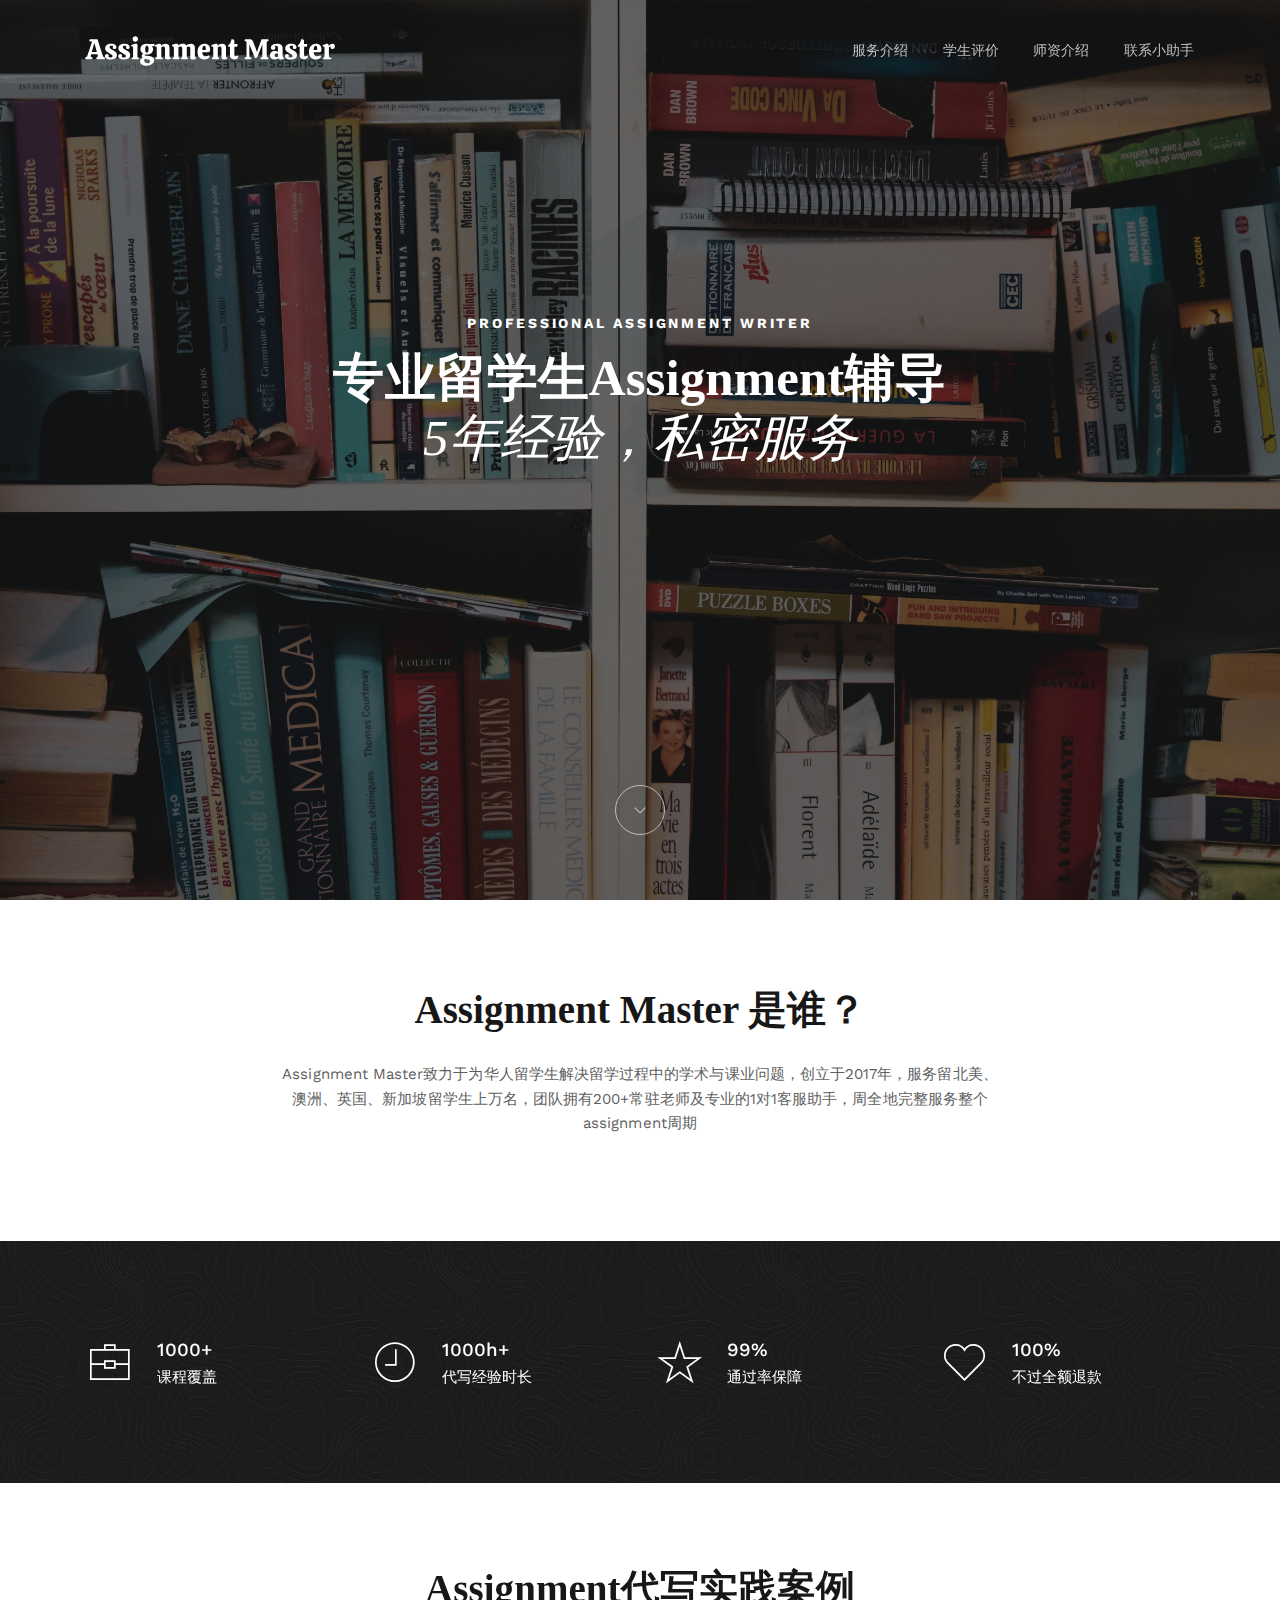
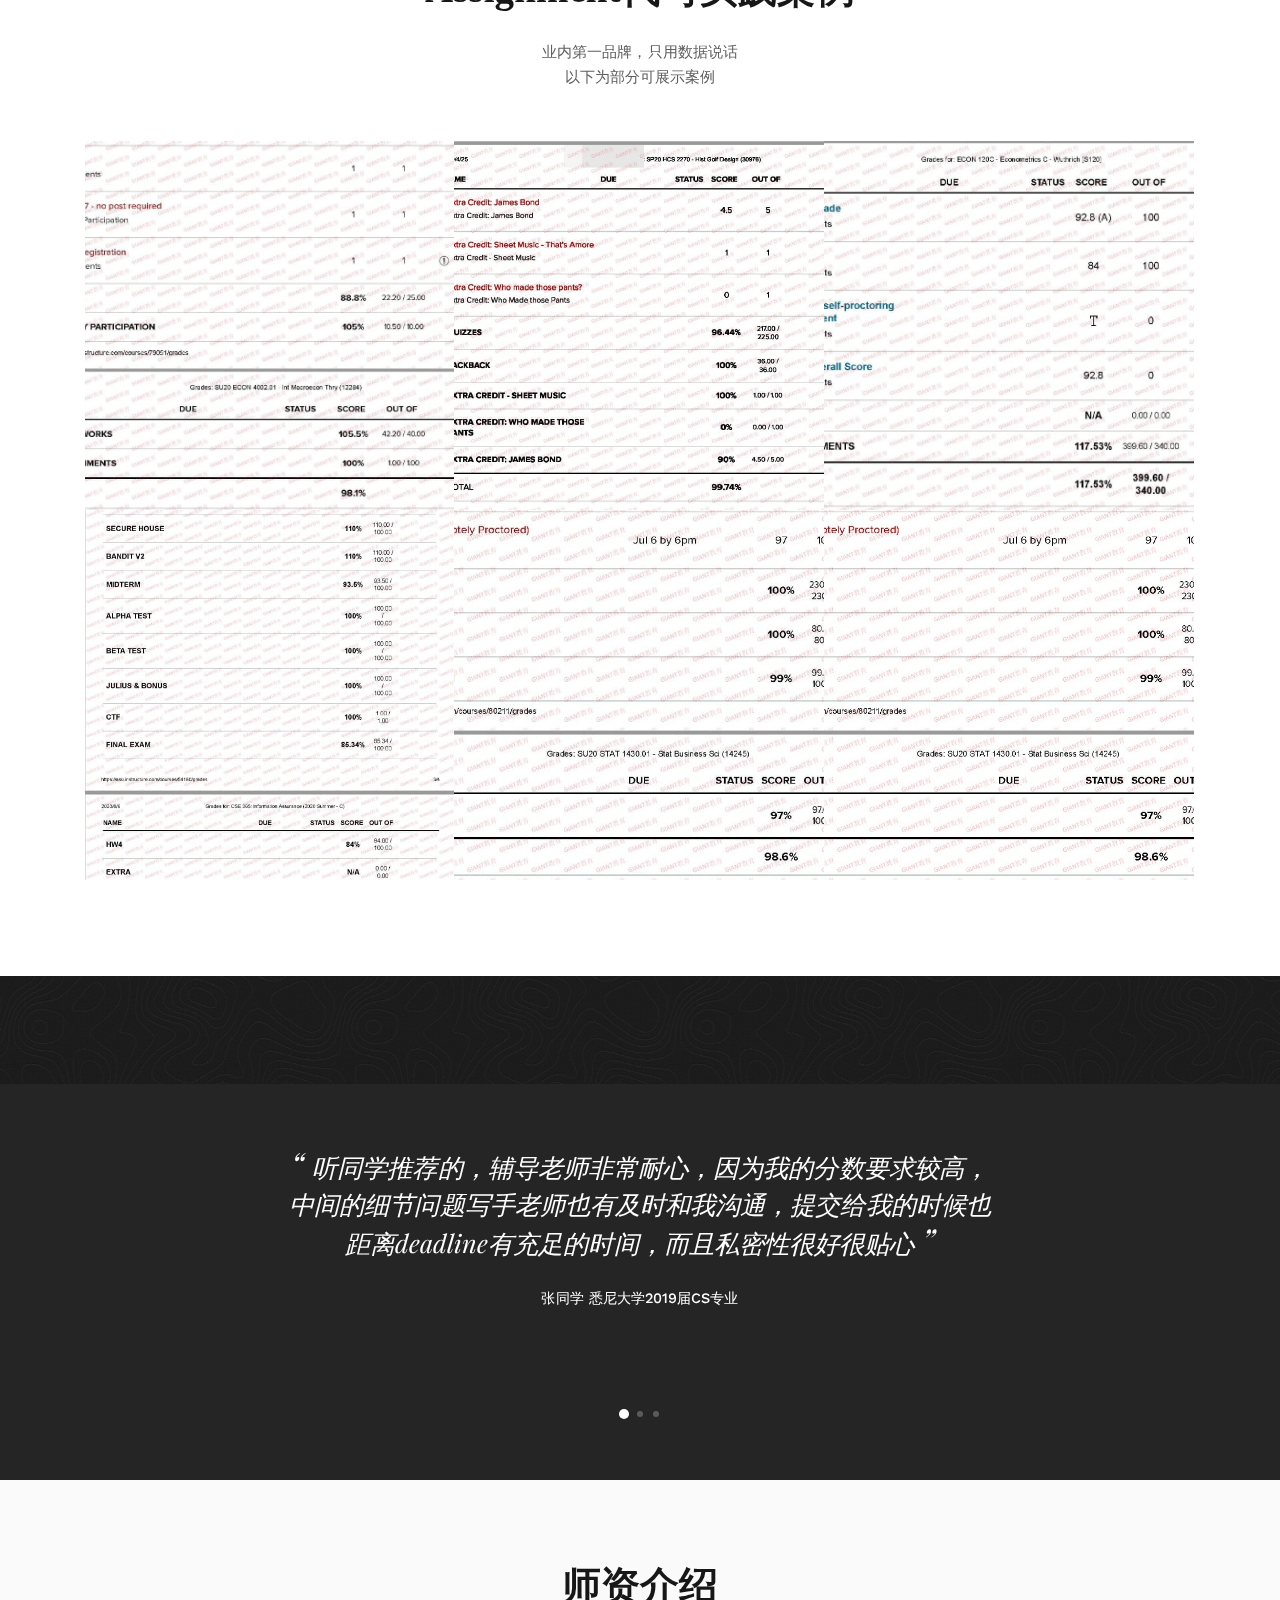
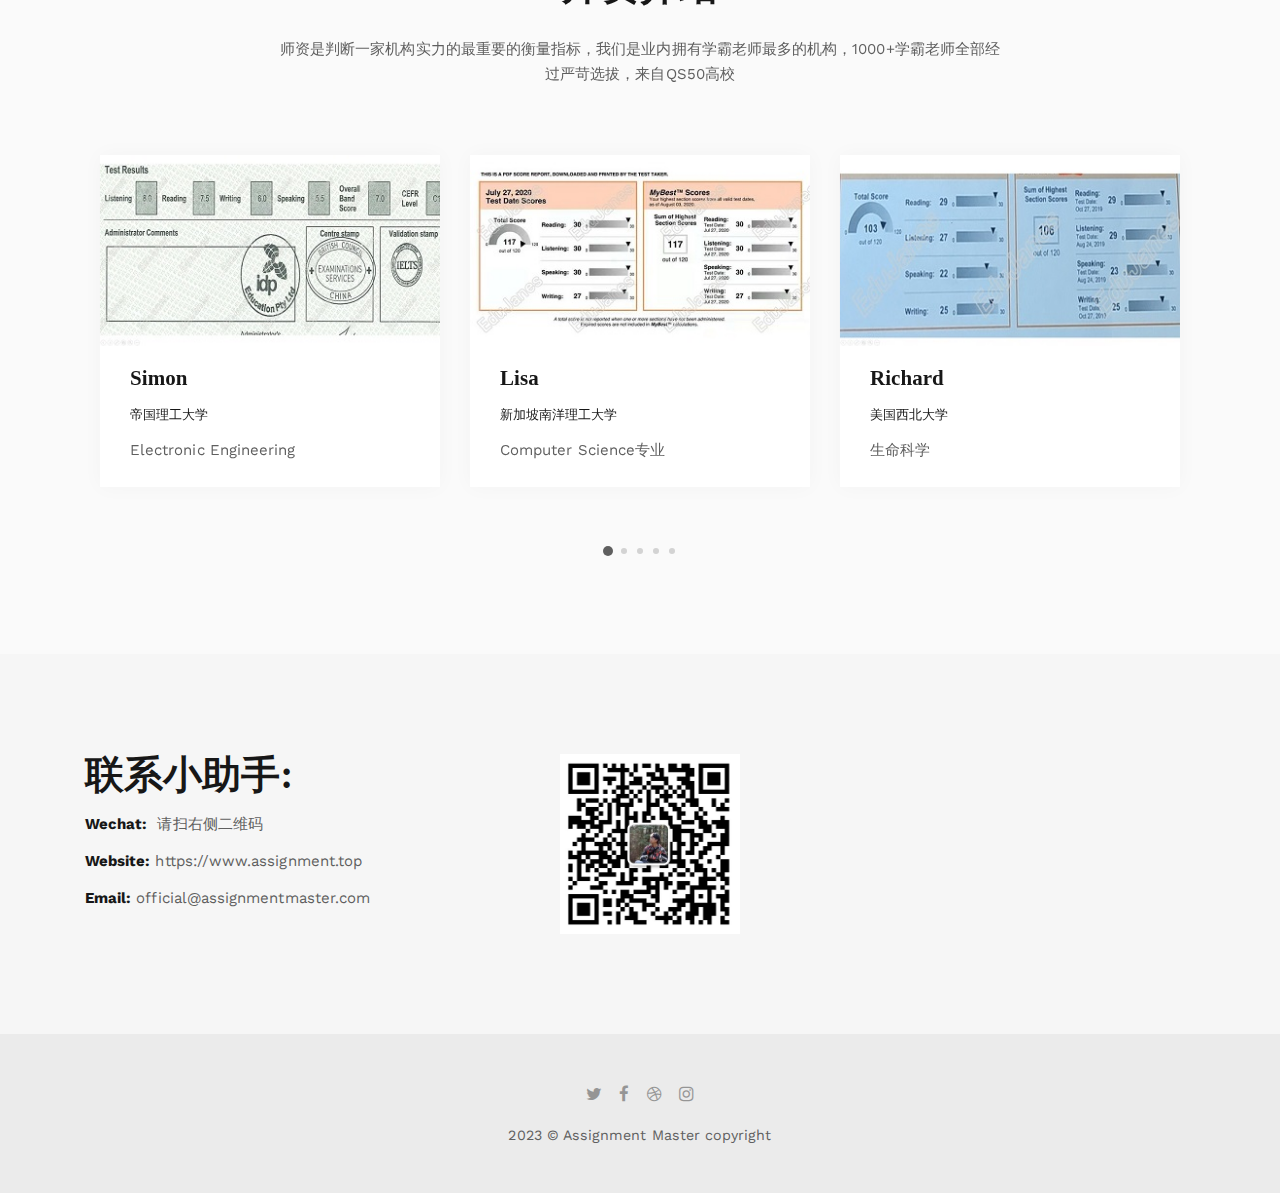
<file: index.html>
<!DOCTYPE html>
<html lang="en">

<head>
    <meta charset="utf-8">
    <meta http-equiv="X-UA-Compatible" content="IE=edge">

    <title>Assignment Master - 专业留学生Assignment作业辅导代写服务</title>

    <meta name="description" content="Assignment Master - 专业留学生Assignment作业代写服务">
    <meta name="keywords" content="留学生, 作业， assignment, homework, Assignment, 代写, writer">

    <link rel="icon" type="image/png" href="assets/images/favicon.png">

    <meta name="viewport" content="width=device-width, initial-scale=1">
    <link href="https://fonts.googleapis.com/css?family=Playfair+Display:400,400i,700,700i%7cWork+Sans:400,500,700" rel="stylesheet" type="text/css">
    
    <link rel="stylesheet" href="assets/css/combined.css">
    <link rel="stylesheet" href="assets/css/global.css">
</head>

<body>

    <header class="nk-header">
        <nav class="nk-navbar nk-navbar-top nk-navbar-sticky nk-navbar-transparent nk-navbar-white-text-on-top">
            <div class="container">
                <div class="nk-nav-table">
                    <a href="index.html" class="nk-nav-logo">
                        <img src="assets/images/logo-light.svg" alt="" width="250" class="nk-nav-logo-onscroll">
                        <img src="assets/images/logo.svg" alt="" width="250">
                    </a>

                    <ul class="nk-nav nk-nav-right hidden-md-down" data-nav-mobile="#nk-nav-mobile">
                        <li>
                            <a href="index.html#about">服务介绍</a>
                        </li>
                        <li>
                            <a href="index.html#comment">学生评价</a>
                        </li>
                        <li>
                            <a href="index.html#blog">师资介绍</a>
                        </li>
                        <li>
                            <a href="index.html#contact">联系小助手</a>
                        </li>
                        <!-- <li>
                            <a href="portfolio.html">Portfolio</a>
                        </li>
                        <li>
                            <a href="blog.html">Blog</a>
                        </li> -->
                    </ul>

                    <ul class="nk-nav nk-nav-right nk-nav-icons">
                        <li class="single-icon hidden-lg-up">
                            <a href="#" class="nk-navbar-full-toggle">
                                <span class="nk-icon-burger">
                                    <span class="nk-t-1"></span>
                                    <span class="nk-t-2"></span>
                                    <span class="nk-t-3"></span>
                                </span>
                            </a>
                        </li>
                    </ul>
                </div>
            </div>
        </nav>
        <!-- END: Navbar -->

    </header>




    <!--
    START: Navbar Mobile
-->
    <nav class="nk-navbar nk-navbar-full nk-navbar-align-center" id="nk-nav-mobile">
        <div class="nk-navbar-bg">
            <div class="bg-image" style="background-image: url('assets/images/bg-menu.jpg')"></div>
        </div>
        <div class="nk-nav-table">
            <div class="nk-nav-row">
                <div class="container">
                    <div class="nk-nav-header">

                        <div class="nk-nav-logo">
                            <a href="index.html" class="nk-nav-logo">
                                <img src="assets/images/logo-light.svg" alt="" width="85">
                            </a>
                        </div>

                        <div class="nk-nav-close nk-navbar-full-toggle">
                            <span class="nk-icon-close"></span>
                        </div>
                    </div>
                </div>
            </div>
            <div class="nk-nav-row-full nk-nav-row">
                <div class="nano">
                    <div class="nano-content">
                        <div class="nk-nav-table">
                            <div class="nk-nav-row nk-nav-row-full nk-nav-row-center nk-navbar-mobile-content">
                                <ul class="nk-nav">
                                    <!-- Here will be inserted menu from [data-mobile-menu="#nk-nav-mobile"] -->
                                </ul>
                            </div>
                        </div>
                    </div>
                </div>
            </div>
            <div class="nk-nav-row">
                <div class="container">
                    <div class="nk-nav-social">
                        <ul>
                            <li><a href="https://twitter.com/nkdevv"><i class="fa fa-twitter"></i></a></li>
                            <li><a href="https://www.facebook.com/unvabdesign/"><i class="fa fa-facebook"></i></a></li>
                            <li><a href="https://dribbble.com/_nK"><i class="fa fa-dribbble"></i></a></li>
                            <li><a href="https://www.instagram.com/unvab/"><i class="fa fa-instagram"></i></a></li>
                        </ul>
                    </div>
                </div>
            </div>
        </div>
    </nav>
    <!-- END: Navbar Mobile -->


    <div class="nk-main">

        <!-- START: Header Title -->
        <div class="nk-header-title nk-header-title-full">
            <div class="bg-image">
                <div style="background-image: url('assets/images/home-7.jpg');"></div>
                <div class="bg-image-overlay" style="background-color: rgba(12, 12, 12, 0.6);"></div>
            </div>
            <div class="nk-header-table">
                <div class="nk-header-table-cell">
                    <div class="container">

                        <h2 class="nk-subtitle text-white">Professional assignment writer</h2>


                        <h1 class="nk-title display-3 text-white">专业留学生Assignment辅导
                            <br>
                            <em class="fw-400">5年经验，私密服务</em>
                        </h1>


                        <div class="nk-gap"></div>
                        <div class="nk-header-text text-white">
                            <div class="nk-gap-4"></div>
                        </div>


                    </div>
                </div>
            </div>

            <div>
                <a class="nk-header-title-scroll-down text-white" href="#nk-header-title-scroll-down">
                    <span class="pe-7s-angle-down"></span>
                </a>
            </div>

        </div>

        <div id="nk-header-title-scroll-down"></div>

        <!-- END: Header Title -->





        <!-- START: About Our Agency -->
        <div class="bg-white" id="about">
            <div class="container">
                <div class="row">
                    <div class="col-lg-8 offset-lg-2 text-xs-center">
                        <div class="nk-gap-4 mt-9"></div>

                        <h2 class="display-4">Assignment Master 是谁？</h2>
                        <div class="nk-gap mnt-5"></div>

                        <p>
                            Assignment Master致力于为华人留学生解决留学过程中的学术与课业问题，创立于2017年，服务留北美、澳洲、英国、新加坡留学生上万名，团队拥有200+常驻老师及专业的1对1客服助手，周全地完整服务整个assignment周期
                        </p>

                        <!-- <img src="assets/images/about-me-signature.png" alt="" class="nk-img-fit"> -->

                        <div class="nk-gap-4 mt-25"></div>
                    </div>
                </div>
            </div>
        </div>
        <!-- END: About Our Agency -->

        <!-- START: Features -->
        <div class="nk-box bg-dark-1 text-white">
            <div class="bg-image bg-image-parallax" style="background-image: url('assets/images/bg-pattern.jpg');"></div>
            <div class="nk-gap-5 mnt-6"></div>
            <div class="container">
                <div class="row vertical-gap">
                    <div class="col-md-6 col-lg-3">
                        <div class="nk-ibox-1">
                            <div class="nk-ibox-icon">
                                <span class="pe-7s-portfolio"></span>
                            </div>
                            <div class="nk-ibox-cont">
                                <div class="nk-ibox-title">1000+</div>
                                <div class="nk-ibox-text">课程覆盖</div>
                            </div>
                        </div>
                    </div>
                    <div class="col-md-6 col-lg-3">
                        <div class="nk-ibox-1">
                            <div class="nk-ibox-icon">
                                <span class="pe-7s-clock"></span>
                            </div>
                            <div class="nk-ibox-cont">
                                <div class="nk-ibox-title">1000h+</div>
                                <div class="nk-ibox-text">代写经验时长</div>
                            </div>
                        </div>
                    </div>
                    <div class="col-md-6 col-lg-3">
                        <div class="nk-ibox-1">
                            <div class="nk-ibox-icon">
                                <span class="pe-7s-star"></span>
                            </div>
                            <div class="nk-ibox-cont">
                                <div class="nk-ibox-title">99%</div>
                                <div class="nk-ibox-text">通过率保障</div>
                            </div>
                        </div>
                    </div>
                    <div class="col-md-6 col-lg-3">
                        <div class="nk-ibox-1">
                            <div class="nk-ibox-icon">
                                <span class="pe-7s-like"></span>
                            </div>
                            <div class="nk-ibox-cont">
                                <div class="nk-ibox-title">100%</div>
                                <div class="nk-ibox-text">不过全额退款</div>
                            </div>
                        </div>
                    </div>
                </div>
            </div>
            <div class="nk-gap-5 mnt-6"></div>
        </div>
        <!-- END: Features -->

        <!-- START: Portfolio -->
        <div class="nk-box bg-white" id="projects">
            <div class="nk-gap-4 mt-5"></div>

            <h2 class="text-xs-center display-4">Assignment代写实践案例</h2>

            <div class="nk-gap mnt-6"></div>
            <div class="container">
                <div class="row">
                    <div class="col-lg-8 offset-lg-2">
                        <div class="text-xs-center">业内第一品牌，只用数据说话<br />以下为部分可展示案例</div>
                    </div>
                </div>
            </div>

            <div class="nk-gap-2 mt-12"></div>
            <div class="container">
            <div class="nk-portfolio-list nk-isotope nk-isotope-3-cols">


                <div class="nk-isotope-item" data-filter="Mockup">
                    <div class="nk-portfolio-item nk-portfolio-item-square nk-portfolio-item-info-style-1">
                        <a class="nk-portfolio-item-link"></a>
                        <div class="nk-portfolio-item-image">
                            <div style="background-image: url('assets/images/rate1.jpg');"></div>
                        </div>
                        <div class="nk-portfolio-item-info nk-portfolio-item-info-center text-xs-center">
                            <div>
                                <h2 class="portfolio-item-title h3">美国OSU网课</h2>
                                <div class="portfolio-item-category">ECON 4002</div>
                            </div>
                        </div>
                    </div>
                </div>


                <div class="nk-isotope-item" data-filter="Print">
                    <div class="nk-portfolio-item nk-portfolio-item-square nk-portfolio-item-info-style-1">
                        <a class="nk-portfolio-item-link"></a>
                        <div class="nk-portfolio-item-image">
                            <div style="background-image: url('assets/images/rate2.jpg');"></div>
                        </div>
                        <div class="nk-portfolio-item-info nk-portfolio-item-info-center text-xs-center">
                            <div>
                                <h2 class="portfolio-item-title h3">美国OSU网课</h2>
                                <div class="portfolio-item-category">HCS 2270</div>
                            </div>
                        </div>
                    </div>
                </div>


                <div class="nk-isotope-item" data-filter="Branding">
                    <div class="nk-portfolio-item nk-portfolio-item-square nk-portfolio-item-info-style-1">
                        <a class="nk-portfolio-item-link"></a>
                        <div class="nk-portfolio-item-image">
                            <div style="background-image: url('assets/images/rate3.jpg');"></div>
                        </div>
                        <div class="nk-portfolio-item-info nk-portfolio-item-info-center text-xs-center">
                            <div>
                                <h2 class="portfolio-item-title h3">美国NYU网课</h2>
                                <div class="portfolio-item-category">ECON 120C</div>
                            </div>
                        </div>
                    </div>
                </div>


                <div class="nk-isotope-item" data-filter="Design">
                    <div class="nk-portfolio-item nk-portfolio-item-square nk-portfolio-item-info-style-1">
                        <a class="nk-portfolio-item-link"></a>
                        <div class="nk-portfolio-item-image">
                            <div style="background-image: url('assets/images/rate4.jpg');"></div>
                        </div>
                        <div class="nk-portfolio-item-info nk-portfolio-item-info-center text-xs-center">
                            <div>
                                <h2 class="portfolio-item-title h3">美国ASU网课</h2>
                                <div class="portfolio-item-category">CSE 365</div>
                            </div>
                        </div>
                    </div>
                </div>


                <div class="nk-isotope-item" data-filter="Design">
                    <div class="nk-portfolio-item nk-portfolio-item-square nk-portfolio-item-info-style-1">
                        <a class="nk-portfolio-item-link"></a>
                        <div class="nk-portfolio-item-image">
                            <div style="background-image: url('assets/images/rate5.jpg');"></div>
                        </div>
                        <div class="nk-portfolio-item-info nk-portfolio-item-info-center text-xs-center">
                            <div>
                                <h2 class="portfolio-item-title h3">美国OSU网课</h2>
                                <div class="portfolio-item-category">History 2550</div>
                            </div>
                        </div>
                    </div>
                </div>


                <div class="nk-isotope-item" data-filter="Print">
                    <div class="nk-portfolio-item nk-portfolio-item-square nk-portfolio-item-info-style-1">
                        <a class="nk-portfolio-item-link"></a>
                        <div class="nk-portfolio-item-image">
                            <div style="background-image: url('assets/images/rate6.jpg');"></div>
                        </div>
                        <div class="nk-portfolio-item-info nk-portfolio-item-info-center text-xs-center">
                            <div>
                                <h2 class="portfolio-item-title h3">美国OSU网课</h2>
                                <div class="portfolio-item-category">Stata 1430</div>
                            </div>
                        </div>
                    </div>
                </div>


                <!-- <div class="nk-isotope-item" data-filter="Branding">
                    <div class="nk-portfolio-item nk-portfolio-item-square nk-portfolio-item-info-style-1">
                        <a class="nk-portfolio-item-link"></a>
                        <div class="nk-portfolio-item-image">
                            <div style="background-image: url('assets/images/portfolio-2-sm.jpg');"></div>
                        </div>
                        <div class="nk-portfolio-item-info nk-portfolio-item-info-center text-xs-center">
                            <div>
                                <h2 class="portfolio-item-title h3">Business Card</h2>
                                <div class="portfolio-item-category">Branding</div>
                            </div>
                        </div>
                    </div>
                </div>


                <div class="nk-isotope-item" data-filter="Photography">
                    <div class="nk-portfolio-item nk-portfolio-item-square nk-portfolio-item-info-style-1">
                        <a class="nk-portfolio-item-link"></a>
                        <div class="nk-portfolio-item-image">
                            <div style="background-image: url('assets/images/portfolio-6-sm.jpg');"></div>
                        </div>
                        <div class="nk-portfolio-item-info nk-portfolio-item-info-center text-xs-center">
                            <div>
                                <h2 class="portfolio-item-title h3">Heja Stockholm</h2>
                                <div class="portfolio-item-category">Photography</div>
                            </div>
                        </div>
                    </div>
                </div>


                <div class="nk-isotope-item" data-filter="Photography">
                    <div class="nk-portfolio-item nk-portfolio-item-square nk-portfolio-item-info-style-1">
                        <a class="nk-portfolio-item-link"></a>
                        <div class="nk-portfolio-item-image">
                            <div style="background-image: url('assets/images/portfolio-12-sm.jpg');"></div>
                        </div>
                        <div class="nk-portfolio-item-info nk-portfolio-item-info-center text-xs-center">
                            <div>
                                <h2 class="portfolio-item-title h3">Paper Bag</h2>
                                <div class="portfolio-item-category">Photography</div>
                            </div>
                        </div>
                    </div>
                </div> -->

            </div>
            </div>
            <div class="nk-gap-4 mt-15"></div>
        </div>
        <!-- END: Portfolio -->

        <!-- START: Reviews -->
        <div class="nk-box bg-dark-1" id="comment">
            <div class="bg-image bg-image-parallax" style="background-image: url('assets/images/bg-pattern.jpg');"></div>
            <div class="nk-gap-5 mnt-6"></div>
            <div class="nk-gap-3"></div>
            <div class="container-fluid">
                <!-- START: Carousel -->
                <div class="nk-carousel nk-carousel-all-visible text-white" data-autoplay="18000" data-dots="true">
                    <div class="nk-carousel-inner">
                        <div>
                            <div>
                                <blockquote class="nk-blockquote-style-1 text-white">
                                    <p>听同学推荐的，辅导老师非常耐心，因为我的分数要求较高，中间的细节问题写手老师也有及时和我沟通，提交给我的时候也距离deadline有充足的时间，而且私密性很好很贴心</p>
                                    <cite>张同学 悉尼大学2019届CS专业</cite>
                                </blockquote>
                                <div class="nk-gap-3 mt-10"></div>
                            </div>
                        </div>
                        <div>
                            <div>
                                <blockquote class="nk-blockquote-style-1 text-white">
                                    <p>每次找到Assignment Master这边都很省心，有的时候很晚找过来也都有小助手在线，而且最后成绩每次都是A+，我也不知道说啥了，只能说超出预期</p>
                                    <cite>曹同学 纽约大学2022届Marketing专业</cite>
                                </blockquote>
                                <div class="nk-gap-3 mt-10"></div>
                            </div>
                        </div>
                        <div>
                            <div>
                                <blockquote class="nk-blockquote-style-1 text-white">
                                    <p>这家机构对于Assignment的代写是真棒👍🏻，我有试过几本地机构和线上机构，对比之下这家的分数是比较高的，而且价格也比较合适</p>
                                    <cite>罗同学 曼彻斯特大学2020届EE专业</cite>
                                </blockquote>
                                <div class="nk-gap-3 mt-10"></div>
                            </div>
                        </div>
                    </div>
                </div>
                <!-- END: Carousel -->
            </div>
            <div class="nk-gap-4 mt-3"></div>
        </div>
        <!-- END: Reviews -->

        <!-- START: Blog -->
        <div class="nk-box bg-gray-1" id="blog">
            <div class="nk-gap-4 mt-5"></div>

            <h2 class="text-xs-center display-4">师资介绍</h2>

            <div class="nk-gap mnt-6"></div>
            <div class="container">
                <div class="row">
                    <div class="col-lg-8 offset-lg-2">
                        <div class="text-xs-center">师资是判断一家机构实力的最重要的衡量指标，我们是业内拥有学霸老师最多的机构，1000+学霸老师全部经过严苛选拔，来自QS50高校</div>
                    </div>
                </div>
            </div>

            <div class="nk-gap-2 mt-12"></div>
            <div class="container">
                <!-- START: Carousel -->
                <div class="nk-carousel-2 nk-carousel-x2 nk-carousel-no-margin nk-carousel-all-visible nk-blog-isotope" data-dots="true">
                    <div class="nk-carousel-inner">


                        <div>
                            <div>
                                <div class="pl-15 pr-15">
                                    <div class="nk-blog-post">
                                        <div class="nk-post-thumb">
                                            <a>
                                                <img src="assets/images/teacher1.jpg" alt="" class="nk-img-stretch">
                                            </a>
                                        </div>
                                        <h2 class="nk-post-title h4"><a>Lisa</a></h2>

                                        <div class="nk-post-date">
                                            新加坡南洋理工大学
                                        </div>

                                        <div class="nk-post-text">
                                            <p>Computer Science专业</p>
                                        </div>
                                    </div>
                                </div>
                                <div class="nk-gap-1"></div>
                            </div>
                        </div>


                        <div>
                            <div>
                                <div class="pl-15 pr-15">
                                    <div class="nk-blog-post">
                                        <div class="nk-post-thumb">
                                            <a>
                                                <img src="assets/images/teacher2.jpg" alt="" class="nk-img-stretch">
                                            </a>
                                        </div>
                                        <h2 class="nk-post-title h4"><a>Richard</a></h2>

                                        <div class="nk-post-date">
                                            美国西北大学
                                        </div>

                                        <div class="nk-post-text">
                                            <p>生命科学</p>
                                        </div>
                                    </div>
                                </div>
                                <div class="nk-gap-1"></div>
                            </div>
                        </div>


                        <div>
                            <div>
                                <div class="pl-15 pr-15">
                                    <div class="nk-blog-post">
                                        <div class="nk-post-thumb">
                                            <a>
                                                <img src="assets/images/teacher3.jpg" alt="" class="nk-img-stretch">
                                            </a>
                                        </div>
                                        <h2 class="nk-post-title h4"><a>Maggie</a></h2>

                                        <div class="nk-post-date">
                                            悉尼大学
                                        </div>

                                        <div class="nk-post-text">
                                            <p>Marketing专业</p>
                                        </div>
                                    </div>
                                </div>
                                <div class="nk-gap-1"></div>
                            </div>
                        </div>


                        <div>
                            <div>
                                <div class="pl-15 pr-15">
                                    <div class="nk-blog-post">
                                        <div class="nk-post-thumb">
                                            <a>
                                                <img src="assets/images/teacher4.jpg" alt="" class="nk-img-stretch">
                                            </a>
                                        </div>
                                        <h2 class="nk-post-title h4"><a>Alex</a></h2>

                                        <div class="nk-post-date">
                                            多伦多大学
                                        </div>

                                        <div class="nk-post-text">
                                            <p>教育学</p>
                                        </div>
                                    </div>
                                </div>
                                <div class="nk-gap-1"></div>
                            </div>
                        </div>


                        <div>
                            <div>
                                <div class="pl-15 pr-15">
                                    <div class="nk-blog-post">
                                        <div class="nk-post-thumb">
                                            <a>
                                                <img src="assets/images/teacher5.jpg" alt="" class="nk-img-stretch">
                                            </a>
                                        </div>
                                        <h2 class="nk-post-title h4"><a>Simon</a></h2>

                                        <div class="nk-post-date">
                                           帝国理工大学
                                        </div>

                                        <div class="nk-post-text">
                                            <p>Electronic Engineering</p>
                                        </div>
                                    </div>
                                </div>
                                <div class="nk-gap-1"></div>
                            </div>
                        </div>

                    </div>
                </div>
                <!-- END: Carousel -->
            </div>
            <div class="nk-gap-5 mt-20"></div>
        </div>
        <!-- END: Blog -->

        <!-- START: Contact Info -->
        <div class="container" id="contact">
            <div class="nk-gap-5"></div>
            <div class="row vertical-gap">
                <div class="col-lg-5">
                    <!-- START: Info -->
                    <h2 class="display-4">联系小助手:</h2>
                    <ul class="nk-contact-info">
                        <li>
                            <strong>Wechat:</strong> 请扫右侧二维码</li>
                        <li>
                            <strong>Website:</strong>https://www.assignment.top</li>
                        <li>
                            <strong>Email:</strong>official@assignmentmaster.com</li>
                    </ul>
                    <!-- END: Info -->
                </div>
                <div class="col-lg-7">
                    <!-- START: Form -->
                    <img src="assets/images/qrcode.jpeg" width="180" />
                    <!-- END: Form -->
                </div>
            </div>
            <div class="nk-gap-5"></div>
        </div>
        <footer class="nk-footer">
            <div class="nk-footer-cont">
                <div class="container text-xs-center">
                    <div class="nk-footer-social">
                        <ul>
                            <li><a href="https://twitter.com"><i class="fa fa-twitter"></i></a></li>
                            <li><a href="https://www.facebook.com/"><i class="fa fa-facebook"></i></a></li>
                            <li><a href="https://dribbble.com"><i class="fa fa-dribbble"></i></a></li>
                            <li><a href="https://www.instagram.com/"><i class="fa fa-instagram"></i></a></li>
                        </ul>
                    </div>

                    <div class="nk-footer-text">
                        <p>2023 &copy; Assignment Master copyright</p>
                    </div>
                </div>
            </div>
        </footer>
    </div>
    <script src="assets/js/combined.js"></script>

</body>

</html>
</file>
<file: assets/css/combined.css>
@charset "UTF-8";html{font-family:sans-serif;line-height:1.15;-ms-text-size-adjust:100%;-webkit-text-size-adjust:100%}body{margin:0}details,footer,header,main,menu,nav,section{display:block}progress,video{display:inline-block}progress{vertical-align:baseline}[hidden],template{display:none}a{background-color:transparent;-webkit-text-decoration-skip:objects}a:active,a:hover{outline-width:0}b,strong{font-weight:inherit;font-weight:bolder}h1{font-size:2em;margin:.67em 0}img{border-style:none}svg:not(:root){overflow:hidden}code{font-family:monospace,monospace;font-size:1em}hr{box-sizing:content-box;height:0;overflow:visible}button,input,optgroup,select,textarea{font:inherit;margin:0}optgroup{font-weight:700}button,input{overflow:visible}button,select{text-transform:none}[type=reset],[type=submit],button,html [type=button]{-webkit-appearance:button}[type=button]::-moz-focus-inner,[type=reset]::-moz-focus-inner,[type=submit]::-moz-focus-inner,button::-moz-focus-inner{border-style:none;padding:0}[type=button]:-moz-focusring,[type=reset]:-moz-focusring,[type=submit]:-moz-focusring,button:-moz-focusring{outline:1px dotted ButtonText}textarea{overflow:auto}[type=checkbox],[type=radio]{box-sizing:border-box;padding:0}[type=number]::-webkit-inner-spin-button,[type=number]::-webkit-outer-spin-button{height:auto}[type=search]{-webkit-appearance:textfield;outline-offset:-2px}[type=search]::-webkit-search-cancel-button,[type=search]::-webkit-search-decoration{-webkit-appearance:none}::-webkit-input-placeholder{color:inherit;opacity:.54}::-webkit-file-upload-button{-webkit-appearance:button;font:inherit}@media print{*,:after,:before,:first-letter,blockquote:first-line,div:first-line,li:first-line,p:first-line{text-shadow:none!important;box-shadow:none!important}a,a:visited{text-decoration:underline}blockquote{border:1px solid #999;page-break-inside:avoid}thead{display:table-header-group}img,tr{page-break-inside:avoid}h2,h3,p{orphans:3;widows:3}h2,h3{page-break-after:avoid}.navbar{display:none}.tag{border:1px solid #000}.table{border-collapse:collapse!important}.table td,.table th{background-color:#fff!important}}html{box-sizing:border-box}*,:after,:before{box-sizing:inherit}@-ms-viewport{width:device-width}html{font-size:16px;-ms-overflow-style:scrollbar;-webkit-tap-highlight-color:transparent}body{font-family:-apple-system,BlinkMacSystemFont,Segoe UI,Roboto,Helvetica Neue,Arial,sans-serif;font-size:1rem;font-weight:400;line-height:1.5;color:#373a3c;background-color:#fff}[tabindex="-1"]:focus{outline:0!important}h1,h2,h3,h4,h5,h6{margin-top:0;margin-bottom:.5rem}p{margin-top:0}address,p{margin-bottom:1rem}address{font-style:normal;line-height:inherit}ol,ul{margin-top:0;margin-bottom:1rem}ol ol,ol ul,ul ol,ul ul{margin-bottom:0}dt{font-weight:700}blockquote{margin:0 0 1rem}a{color:#0275d8;text-decoration:none}a:focus,a:hover{color:#014c8c;text-decoration:underline}a:focus{outline:5px auto -webkit-focus-ring-color;outline-offset:-2px}a:not([href]):not([tabindex]),a:not([href]):not([tabindex]):focus,a:not([href]):not([tabindex]):hover{color:inherit;text-decoration:none}a:not([href]):not([tabindex]):focus{outline:0}img{vertical-align:middle}[role=button]{cursor:pointer}[role=button],a,area,button,input,label,select,textarea{-ms-touch-action:manipulation;touch-action:manipulation}table{border-collapse:collapse;background-color:transparent}caption{padding-top:.75rem;padding-bottom:.75rem;color:#818a91;caption-side:bottom}caption,th{text-align:left}label{display:inline-block;margin-bottom:.5rem}button:focus{outline:1px dotted;outline:5px auto -webkit-focus-ring-color}button,input,select,textarea{line-height:inherit}input[type=checkbox]:disabled,input[type=radio]:disabled{cursor:not-allowed}input[type=date],input[type=datetime-local],input[type=month],input[type=time]{-webkit-appearance:listbox}textarea{resize:vertical}input[type=search]{-webkit-appearance:none}[hidden]{display:none!important}.h1,.h2,.h3,.h4,.h5,.h6,h1,h2,h3,h4,h5,h6{margin-bottom:.5rem;font-family:inherit;font-weight:500;line-height:1.1;color:inherit}.h1,h1{font-size:2.5rem}.h2,h2{font-size:2rem}.h3,h3{font-size:1.75rem}.h4,h4{font-size:1.5rem}.h5,h5{font-size:1.25rem}.h6,h6{font-size:1rem}.display-1{font-size:6rem;font-weight:300}.display-2{font-size:5.5rem;font-weight:300}.display-3{font-size:4.5rem;font-weight:300}.display-4{font-size:3.5rem;font-weight:300}hr{margin-top:1rem;margin-bottom:1rem;border:0;border-top:1px solid rgba(0,0,0,.1)}.list-inline{padding-left:0;list-style:none}.list-inline-item{display:inline-block}.list-inline-item:not(:last-child){margin-right:5px}.blockquote{padding:.5rem 1rem;margin-bottom:1rem;font-size:1.25rem;border-left:.25rem solid #eceeef}.blockquote-footer{display:block;font-size:80%;color:#818a91}.blockquote-footer:before{content:"\2014 \00A0"}.blockquote-reverse{padding-right:1rem;padding-left:0;text-align:right;border-right:.25rem solid #eceeef;border-left:0}.blockquote-reverse .blockquote-footer:before{content:""}.blockquote-reverse .blockquote-footer:after{content:"\00A0 \2014"}.carousel-inner>.carousel-item>a>img,.carousel-inner>.carousel-item>img,.img-fluid,.img-thumbnail{max-width:100%;height:auto}.img-thumbnail{padding:.25rem;background-color:#fff;border:1px solid #ddd;border-radius:.25rem;-webkit-transition:all .2s ease-in-out;transition:all .2s ease-in-out}code{font-family:Menlo,Monaco,Consolas,Liberation Mono,Courier New,monospace;padding:.2rem .4rem;font-size:90%;color:#bd4147;background-color:#f7f7f9;border-radius:.25rem}.container{margin-left:auto;margin-right:auto;padding-right:15px;padding-left:15px}.container:after{content:"";display:table;clear:both}@media (min-width:576px){.container{padding-right:15px;padding-left:15px}}@media (min-width:768px){.container{padding-right:15px;padding-left:15px}}@media (min-width:992px){.container{padding-right:15px;padding-left:15px}}@media (min-width:1200px){.container{padding-right:15px;padding-left:15px}}@media (min-width:576px){.container{width:540px;max-width:100%}}@media (min-width:768px){.container{width:720px;max-width:100%}}@media (min-width:992px){.container{width:960px;max-width:100%}}@media (min-width:1200px){.container{width:1140px;max-width:100%}}.container-fluid{margin-left:auto;margin-right:auto;padding-right:15px;padding-left:15px}.container-fluid:after{content:"";display:table;clear:both}@media (min-width:576px){.container-fluid{padding-right:15px;padding-left:15px}}@media (min-width:768px){.container-fluid{padding-right:15px;padding-left:15px}}@media (min-width:992px){.container-fluid{padding-right:15px;padding-left:15px}}@media (min-width:1200px){.container-fluid{padding-right:15px;padding-left:15px}}.row{margin-right:-15px;margin-left:-15px}.row:after{content:"";display:table;clear:both}@media (min-width:576px){.row{margin-right:-15px;margin-left:-15px}}@media (min-width:768px){.row{margin-right:-15px;margin-left:-15px}}@media (min-width:992px){.row{margin-right:-15px;margin-left:-15px}}@media (min-width:1200px){.row{margin-right:-15px;margin-left:-15px}}.col-lg,.col-lg-1,.col-lg-2,.col-lg-3,.col-lg-4,.col-lg-5,.col-lg-6,.col-lg-7,.col-lg-8,.col-lg-9,.col-lg-10,.col-lg-11,.col-lg-12,.col-md,.col-md-1,.col-md-2,.col-md-3,.col-md-4,.col-md-5,.col-md-6,.col-md-7,.col-md-8,.col-md-9,.col-md-10,.col-md-11,.col-md-12,.col-sm,.col-sm-1,.col-sm-2,.col-sm-3,.col-sm-4,.col-sm-5,.col-sm-6,.col-sm-7,.col-sm-8,.col-sm-9,.col-sm-10,.col-sm-11,.col-sm-12,.col-xs,.col-xs-1,.col-xs-2,.col-xs-3,.col-xs-4,.col-xs-5,.col-xs-6,.col-xs-7,.col-xs-8,.col-xs-9,.col-xs-10,.col-xs-11,.col-xs-12{position:relative;min-height:1px;padding-right:15px;padding-left:15px}@media (min-width:576px){.col-lg,.col-lg-1,.col-lg-2,.col-lg-3,.col-lg-4,.col-lg-5,.col-lg-6,.col-lg-7,.col-lg-8,.col-lg-9,.col-lg-10,.col-lg-11,.col-lg-12,.col-md,.col-md-1,.col-md-2,.col-md-3,.col-md-4,.col-md-5,.col-md-6,.col-md-7,.col-md-8,.col-md-9,.col-md-10,.col-md-11,.col-md-12,.col-sm,.col-sm-1,.col-sm-2,.col-sm-3,.col-sm-4,.col-sm-5,.col-sm-6,.col-sm-7,.col-sm-8,.col-sm-9,.col-sm-10,.col-sm-11,.col-sm-12,.col-xs,.col-xs-1,.col-xs-2,.col-xs-3,.col-xs-4,.col-xs-5,.col-xs-6,.col-xs-7,.col-xs-8,.col-xs-9,.col-xs-10,.col-xs-11,.col-xs-12{padding-right:15px;padding-left:15px}}@media (min-width:768px){.col-lg,.col-lg-1,.col-lg-2,.col-lg-3,.col-lg-4,.col-lg-5,.col-lg-6,.col-lg-7,.col-lg-8,.col-lg-9,.col-lg-10,.col-lg-11,.col-lg-12,.col-md,.col-md-1,.col-md-2,.col-md-3,.col-md-4,.col-md-5,.col-md-6,.col-md-7,.col-md-8,.col-md-9,.col-md-10,.col-md-11,.col-md-12,.col-sm,.col-sm-1,.col-sm-2,.col-sm-3,.col-sm-4,.col-sm-5,.col-sm-6,.col-sm-7,.col-sm-8,.col-sm-9,.col-sm-10,.col-sm-11,.col-sm-12,.col-xs,.col-xs-1,.col-xs-2,.col-xs-3,.col-xs-4,.col-xs-5,.col-xs-6,.col-xs-7,.col-xs-8,.col-xs-9,.col-xs-10,.col-xs-11,.col-xs-12{padding-right:15px;padding-left:15px}}@media (min-width:992px){.col-lg,.col-lg-1,.col-lg-2,.col-lg-3,.col-lg-4,.col-lg-5,.col-lg-6,.col-lg-7,.col-lg-8,.col-lg-9,.col-lg-10,.col-lg-11,.col-lg-12,.col-md,.col-md-1,.col-md-2,.col-md-3,.col-md-4,.col-md-5,.col-md-6,.col-md-7,.col-md-8,.col-md-9,.col-md-10,.col-md-11,.col-md-12,.col-sm,.col-sm-1,.col-sm-2,.col-sm-3,.col-sm-4,.col-sm-5,.col-sm-6,.col-sm-7,.col-sm-8,.col-sm-9,.col-sm-10,.col-sm-11,.col-sm-12,.col-xs,.col-xs-1,.col-xs-2,.col-xs-3,.col-xs-4,.col-xs-5,.col-xs-6,.col-xs-7,.col-xs-8,.col-xs-9,.col-xs-10,.col-xs-11,.col-xs-12{padding-right:15px;padding-left:15px}}@media (min-width:1200px){.col-lg,.col-lg-1,.col-lg-2,.col-lg-3,.col-lg-4,.col-lg-5,.col-lg-6,.col-lg-7,.col-lg-8,.col-lg-9,.col-lg-10,.col-lg-11,.col-lg-12,.col-md,.col-md-1,.col-md-2,.col-md-3,.col-md-4,.col-md-5,.col-md-6,.col-md-7,.col-md-8,.col-md-9,.col-md-10,.col-md-11,.col-md-12,.col-sm,.col-sm-1,.col-sm-2,.col-sm-3,.col-sm-4,.col-sm-5,.col-sm-6,.col-sm-7,.col-sm-8,.col-sm-9,.col-sm-10,.col-sm-11,.col-sm-12,.col-xs,.col-xs-1,.col-xs-2,.col-xs-3,.col-xs-4,.col-xs-5,.col-xs-6,.col-xs-7,.col-xs-8,.col-xs-9,.col-xs-10,.col-xs-11,.col-xs-12{padding-right:15px;padding-left:15px}}.col-xs-1{float:left;width:8.333333%}.col-xs-2{float:left;width:16.666667%}.col-xs-3{float:left;width:25%}.col-xs-4{float:left;width:33.333333%}.col-xs-5{float:left;width:41.666667%}.col-xs-6{float:left;width:50%}.col-xs-7{float:left;width:58.333333%}.col-xs-8{float:left;width:66.666667%}.col-xs-9{float:left;width:75%}.col-xs-10{float:left;width:83.333333%}.col-xs-11{float:left;width:91.666667%}.col-xs-12{float:left;width:100%}.push-xs-0{left:auto}.push-xs-1{left:8.333333%}.push-xs-2{left:16.666667%}.push-xs-3{left:25%}.push-xs-4{left:33.333333%}.push-xs-5{left:41.666667%}.push-xs-6{left:50%}.push-xs-7{left:58.333333%}.push-xs-8{left:66.666667%}.push-xs-9{left:75%}.push-xs-10{left:83.333333%}.push-xs-11{left:91.666667%}.push-xs-12{left:100%}.offset-xs-1{margin-left:8.333333%}.offset-xs-2{margin-left:16.666667%}.offset-xs-3{margin-left:25%}.offset-xs-4{margin-left:33.333333%}.offset-xs-5{margin-left:41.666667%}.offset-xs-6{margin-left:50%}.offset-xs-7{margin-left:58.333333%}.offset-xs-8{margin-left:66.666667%}.offset-xs-9{margin-left:75%}.offset-xs-10{margin-left:83.333333%}.offset-xs-11{margin-left:91.666667%}@media (min-width:576px){.col-sm-1{float:left;width:8.333333%}.col-sm-2{float:left;width:16.666667%}.col-sm-3{float:left;width:25%}.col-sm-4{float:left;width:33.333333%}.col-sm-5{float:left;width:41.666667%}.col-sm-6{float:left;width:50%}.col-sm-7{float:left;width:58.333333%}.col-sm-8{float:left;width:66.666667%}.col-sm-9{float:left;width:75%}.col-sm-10{float:left;width:83.333333%}.col-sm-11{float:left;width:91.666667%}.col-sm-12{float:left;width:100%}.push-sm-0{left:auto}.push-sm-1{left:8.333333%}.push-sm-2{left:16.666667%}.push-sm-3{left:25%}.push-sm-4{left:33.333333%}.push-sm-5{left:41.666667%}.push-sm-6{left:50%}.push-sm-7{left:58.333333%}.push-sm-8{left:66.666667%}.push-sm-9{left:75%}.push-sm-10{left:83.333333%}.push-sm-11{left:91.666667%}.push-sm-12{left:100%}.offset-sm-0{margin-left:0}.offset-sm-1{margin-left:8.333333%}.offset-sm-2{margin-left:16.666667%}.offset-sm-3{margin-left:25%}.offset-sm-4{margin-left:33.333333%}.offset-sm-5{margin-left:41.666667%}.offset-sm-6{margin-left:50%}.offset-sm-7{margin-left:58.333333%}.offset-sm-8{margin-left:66.666667%}.offset-sm-9{margin-left:75%}.offset-sm-10{margin-left:83.333333%}.offset-sm-11{margin-left:91.666667%}}@media (min-width:768px){.col-md-1{float:left;width:8.333333%}.col-md-2{float:left;width:16.666667%}.col-md-3{float:left;width:25%}.col-md-4{float:left;width:33.333333%}.col-md-5{float:left;width:41.666667%}.col-md-6{float:left;width:50%}.col-md-7{float:left;width:58.333333%}.col-md-8{float:left;width:66.666667%}.col-md-9{float:left;width:75%}.col-md-10{float:left;width:83.333333%}.col-md-11{float:left;width:91.666667%}.col-md-12{float:left;width:100%}.push-md-0{left:auto}.push-md-1{left:8.333333%}.push-md-2{left:16.666667%}.push-md-3{left:25%}.push-md-4{left:33.333333%}.push-md-5{left:41.666667%}.push-md-6{left:50%}.push-md-7{left:58.333333%}.push-md-8{left:66.666667%}.push-md-9{left:75%}.push-md-10{left:83.333333%}.push-md-11{left:91.666667%}.push-md-12{left:100%}.offset-md-0{margin-left:0}.offset-md-1{margin-left:8.333333%}.offset-md-2{margin-left:16.666667%}.offset-md-3{margin-left:25%}.offset-md-4{margin-left:33.333333%}.offset-md-5{margin-left:41.666667%}.offset-md-6{margin-left:50%}.offset-md-7{margin-left:58.333333%}.offset-md-8{margin-left:66.666667%}.offset-md-9{margin-left:75%}.offset-md-10{margin-left:83.333333%}.offset-md-11{margin-left:91.666667%}}@media (min-width:992px){.col-lg-1{float:left;width:8.333333%}.col-lg-2{float:left;width:16.666667%}.col-lg-3{float:left;width:25%}.col-lg-4{float:left;width:33.333333%}.col-lg-5{float:left;width:41.666667%}.col-lg-6{float:left;width:50%}.col-lg-7{float:left;width:58.333333%}.col-lg-8{float:left;width:66.666667%}.col-lg-9{float:left;width:75%}.col-lg-10{float:left;width:83.333333%}.col-lg-11{float:left;width:91.666667%}.col-lg-12{float:left;width:100%}.push-lg-0{left:auto}.push-lg-1{left:8.333333%}.push-lg-2{left:16.666667%}.push-lg-3{left:25%}.push-lg-4{left:33.333333%}.push-lg-5{left:41.666667%}.push-lg-6{left:50%}.push-lg-7{left:58.333333%}.push-lg-8{left:66.666667%}.push-lg-9{left:75%}.push-lg-10{left:83.333333%}.push-lg-11{left:91.666667%}.push-lg-12{left:100%}.offset-lg-0{margin-left:0}.offset-lg-1{margin-left:8.333333%}.offset-lg-2{margin-left:16.666667%}.offset-lg-3{margin-left:25%}.offset-lg-4{margin-left:33.333333%}.offset-lg-5{margin-left:41.666667%}.offset-lg-6{margin-left:50%}.offset-lg-7{margin-left:58.333333%}.offset-lg-8{margin-left:66.666667%}.offset-lg-9{margin-left:75%}.offset-lg-10{margin-left:83.333333%}.offset-lg-11{margin-left:91.666667%}}.table{width:100%;max-width:100%;margin-bottom:1rem}.table td,.table th{padding:.75rem;vertical-align:top;border-top:1px solid #eceeef}.table thead th{vertical-align:bottom;border-bottom:2px solid #eceeef}.table tbody+tbody{border-top:2px solid #eceeef}.table .table{background-color:#fff}.table-sm td,.table-sm th{padding:.3rem}.table-active,.table-active>td,.table-active>th,.table-hover .table-active:hover,.table-hover .table-active:hover>td,.table-hover .table-active:hover>th,.table-hover tbody tr:hover{background-color:rgba(0,0,0,.075)}.table-success,.table-success>td,.table-success>th{background-color:#dff0d8}.table-hover .table-success:hover,.table-hover .table-success:hover>td,.table-hover .table-success:hover>th{background-color:#d0e9c6}.table-info,.table-info>td,.table-info>th{background-color:#d9edf7}.table-hover .table-info:hover,.table-hover .table-info:hover>td,.table-hover .table-info:hover>th{background-color:#c4e3f3}.thead-default th{color:#55595c;background-color:#eceeef}.table-reflow thead{float:left}.table-reflow tbody{display:block;white-space:nowrap}.table-reflow td,.table-reflow th{border-top:1px solid #eceeef;border-left:1px solid #eceeef}.table-reflow td:last-child,.table-reflow th:last-child{border-right:1px solid #eceeef}.table-reflow tbody:last-child tr:last-child td,.table-reflow tbody:last-child tr:last-child th,.table-reflow tfoot:last-child tr:last-child td,.table-reflow tfoot:last-child tr:last-child th,.table-reflow thead:last-child tr:last-child td,.table-reflow thead:last-child tr:last-child th{border-bottom:1px solid #eceeef}.table-reflow tr{float:left}.table-reflow tr td,.table-reflow tr th{display:block!important;border:1px solid #eceeef}.form-control{display:block;width:100%;padding:.5rem .75rem;font-size:1rem;line-height:1.25;color:#55595c;background-color:#fff;background-image:none;background-clip:padding-box;border:1px solid rgba(0,0,0,.15);border-radius:.25rem}.form-control::-ms-expand{background-color:transparent;border:0}.form-control:focus{color:#55595c;background-color:#fff;border-color:#66afe9;outline:0}.form-control::-webkit-input-placeholder{color:#999;opacity:1}.form-control::-moz-placeholder{color:#999;opacity:1}.form-control:-ms-input-placeholder{color:#999;opacity:1}.form-control::placeholder{color:#999;opacity:1}.form-control:disabled,.form-control[readonly]{background-color:#eceeef;opacity:1}.form-control:disabled{cursor:not-allowed}select.form-control:not([size]):not([multiple]){height:calc(2.5rem - 2px)}select.form-control:focus::-ms-value{color:#55595c;background-color:#fff}.form-control-file,.form-control-range{display:block}.col-form-label{padding-top:.5rem;padding-bottom:.5rem;margin-bottom:0}.col-form-label-lg{padding-top:.75rem;padding-bottom:.75rem;font-size:1.25rem}.col-form-label-sm{padding-top:.25rem;padding-bottom:.25rem;font-size:.875rem}.form-control-static{padding-top:.5rem;padding-bottom:.5rem;line-height:1.25;border:solid transparent;border-width:1px 0}.form-control-static.form-control-lg,.form-control-static.form-control-sm{padding-right:0;padding-left:0}.form-control-sm{padding:.25rem .5rem;font-size:.875rem;border-radius:.2rem}select.form-control-sm:not([size]):not([multiple]){height:1.8125rem}.form-control-lg{padding:.75rem 1.5rem;font-size:1.25rem;border-radius:.3rem}select.form-control-lg:not([size]):not([multiple]){height:3.166667rem}.form-text{display:block;margin-top:.25rem}.form-check{position:relative;display:block;margin-bottom:.75rem}.form-check+.form-check{margin-top:-.25rem}.form-check.disabled .form-check-label{color:#818a91;cursor:not-allowed}.form-check-label{padding-left:1.25rem;margin-bottom:0;cursor:pointer}.form-check-input{position:absolute;margin-top:.25rem;margin-left:-1.25rem}.form-check-input:only-child{position:static}.form-check-inline{position:relative;display:inline-block;padding-left:1.25rem;margin-bottom:0;vertical-align:middle;cursor:pointer}.form-check-inline+.form-check-inline{margin-left:.75rem}.form-check-inline.disabled{color:#818a91;cursor:not-allowed}.form-control-success{padding-right:2.25rem;background-repeat:no-repeat;background-position:center right .625rem;background-size:1.25rem 1.25rem}.has-success .col-form-label,.has-success .form-check-inline,.has-success .form-check-label,.has-success .form-control-label{color:#5cb85c}.has-success .form-control{border-color:#5cb85c}.has-success .form-control-success{background-image:url("data:image/svg+xml;charset=utf8,%3Csvg xmlns='http://www.w3.org/2000/svg' viewBox='0 0 8 8'%3E%3Cpath fill='%235cb85c' d='M2.3 6.73L.6 4.53c-.4-1.04.46-1.4 1.1-.8l1.1 1.4 3.4-3.8c.6-.63 1.6-.27 1.2.7l-4 4.6c-.43.5-.8.4-1.1.1z'/%3E%3C/svg%3E")}@media (min-width:576px){.form-inline .form-control{display:inline-block;width:auto;vertical-align:middle}.form-inline .form-control-static{display:inline-block}.form-inline .form-check,.form-inline .form-control-label{margin-bottom:0;vertical-align:middle}.form-inline .form-check{display:inline-block;margin-top:0}.form-inline .form-check-label{padding-left:0}.form-inline .form-check-input{position:relative;margin-left:0}}.btn{display:inline-block;font-weight:400;line-height:1.25;text-align:center;white-space:nowrap;vertical-align:middle;cursor:pointer;-webkit-user-select:none;-moz-user-select:none;-ms-user-select:none;user-select:none;border:1px solid transparent;padding:.5rem 1rem;font-size:1rem;border-radius:.25rem}.btn.active.focus,.btn.active:focus,.btn.focus,.btn:active.focus,.btn:active:focus,.btn:focus{outline:5px auto -webkit-focus-ring-color;outline-offset:-2px}.btn.focus,.btn:focus,.btn:hover{text-decoration:none}.btn.active,.btn:active{background-image:none;outline:0}.btn.disabled,.btn:disabled{cursor:not-allowed;opacity:.65}a.btn.disabled{pointer-events:none}.btn-info{color:#fff;background-color:#5bc0de;border-color:#5bc0de}.btn-info.focus,.btn-info:focus,.btn-info:hover{color:#fff;background-color:#31b0d5;border-color:#2aabd2}.btn-info.active,.btn-info:active,.open>.btn-info.dropdown-toggle{color:#fff;background-color:#31b0d5;border-color:#2aabd2;background-image:none}.btn-info.active.focus,.btn-info.active:focus,.btn-info.active:hover,.btn-info:active.focus,.btn-info:active:focus,.btn-info:active:hover,.open>.btn-info.dropdown-toggle.focus,.open>.btn-info.dropdown-toggle:focus,.open>.btn-info.dropdown-toggle:hover{color:#fff;background-color:#269abc;border-color:#1f7e9a}.btn-info.disabled.focus,.btn-info.disabled:focus,.btn-info.disabled:hover,.btn-info:disabled.focus,.btn-info:disabled:focus,.btn-info:disabled:hover{background-color:#5bc0de;border-color:#5bc0de}.btn-success{color:#fff;background-color:#5cb85c;border-color:#5cb85c}.btn-success.focus,.btn-success:focus,.btn-success:hover{color:#fff;background-color:#449d44;border-color:#419641}.btn-success.active,.btn-success:active,.open>.btn-success.dropdown-toggle{color:#fff;background-color:#449d44;border-color:#419641;background-image:none}.btn-success.active.focus,.btn-success.active:focus,.btn-success.active:hover,.btn-success:active.focus,.btn-success:active:focus,.btn-success:active:hover,.open>.btn-success.dropdown-toggle.focus,.open>.btn-success.dropdown-toggle:focus,.open>.btn-success.dropdown-toggle:hover{color:#fff;background-color:#398439;border-color:#2d672d}.btn-success.disabled.focus,.btn-success.disabled:focus,.btn-success.disabled:hover,.btn-success:disabled.focus,.btn-success:disabled:focus,.btn-success:disabled:hover{background-color:#5cb85c;border-color:#5cb85c}.btn-link{font-weight:400;color:#0275d8;border-radius:0}.btn-link,.btn-link.active,.btn-link:active,.btn-link:disabled{background-color:transparent}.btn-link,.btn-link:active,.btn-link:focus,.btn-link:hover{border-color:transparent}.btn-link:focus,.btn-link:hover{color:#014c8c;text-decoration:underline;background-color:transparent}.btn-link:disabled:focus,.btn-link:disabled:hover{color:#818a91;text-decoration:none}.btn-lg{padding:.75rem 1.5rem;font-size:1.25rem;border-radius:.3rem}.btn-sm{padding:.25rem .5rem;font-size:.875rem;border-radius:.2rem}.btn-block{display:block;width:100%}.btn-block+.btn-block{margin-top:.5rem}input[type=button].btn-block,input[type=reset].btn-block,input[type=submit].btn-block{width:100%}.fade{opacity:0;-webkit-transition:opacity .15s linear;transition:opacity .15s linear}.fade.active{opacity:1}.collapse{display:none}.collapse.active{display:block}tr.collapse.active{display:table-row}tbody.collapse.active{display:table-row-group}.collapsing{height:0;overflow:hidden;-webkit-transition-timing-function:ease;transition-timing-function:ease;-webkit-transition-duration:.35s;transition-duration:.35s;-webkit-transition-property:height;transition-property:height}.collapsing,.dropdown{position:relative}.dropdown-toggle:after{display:inline-block;width:0;height:0;margin-left:.3em;vertical-align:middle;content:"";border-top:.3em solid;border-right:.3em solid transparent;border-left:.3em solid transparent}.dropdown-toggle:focus{outline:0}.dropdown-menu{position:absolute;top:100%;left:0;z-index:1000;display:none;float:left;min-width:10rem;padding:.5rem 0;margin:.125rem 0 0;font-size:1rem;color:#373a3c;text-align:left;list-style:none;background-color:#fff;background-clip:padding-box;border:1px solid rgba(0,0,0,.15);border-radius:.25rem}.dropdown-item{display:block;width:100%;padding:3px 1.5rem;clear:both;font-weight:400;color:#373a3c;text-align:inherit;white-space:nowrap;background:0 0;border:0}.dropdown-item:focus,.dropdown-item:hover{color:#2b2d2f;text-decoration:none;background-color:#f5f5f5}.dropdown-item.active,.dropdown-item.active:focus,.dropdown-item.active:hover{color:#fff;text-decoration:none;background-color:#0275d8;outline:0}.dropdown-item.disabled,.dropdown-item.disabled:focus,.dropdown-item.disabled:hover{color:#818a91}.dropdown-item.disabled:focus,.dropdown-item.disabled:hover{text-decoration:none;cursor:not-allowed;background-color:transparent;background-image:none;filter:"progid:DXImageTransform.Microsoft.gradient(enabled = false)"}.active>.dropdown-menu{display:block}.active>a{outline:0}.dropdown-menu-right{right:0;left:auto}.dropdown-menu-left{right:auto;left:0}.dropdown-header{display:block;padding:.5rem 1.5rem;margin-bottom:0;font-size:.875rem;color:#818a91;white-space:nowrap}.dropdown-backdrop{position:fixed;top:0;right:0;bottom:0;left:0;z-index:990}.navbar-fixed-bottom .dropdown .dropdown-menu{top:auto;bottom:100%;margin-bottom:.125rem}.btn+.dropdown-toggle-split{padding-right:.75rem;padding-left:.75rem}.btn+.dropdown-toggle-split:after{margin-left:0}.btn-sm+.dropdown-toggle-split{padding-right:.375rem;padding-left:.375rem}.btn-lg+.dropdown-toggle-split{padding-right:1.125rem;padding-left:1.125rem}[data-toggle=buttons]>.btn input[type=checkbox],[data-toggle=buttons]>.btn input[type=radio]{position:absolute;clip:rect(0,0,0,0);pointer-events:none}.nav{padding-left:0;margin-bottom:0;list-style:none}.nav-link{display:inline-block}.nav-link:focus,.nav-link:hover{text-decoration:none}.nav-link.disabled{color:#818a91}.nav-link.disabled,.nav-link.disabled:focus,.nav-link.disabled:hover{color:#818a91;cursor:not-allowed;background-color:transparent}.nav-inline .nav-item{display:inline-block}.nav-inline .nav-item+.nav-item,.nav-inline .nav-link+.nav-link{margin-left:1rem}.tab-content>.tab-pane{display:none}.tab-content>.active{display:block}.navbar{position:relative;padding:.5rem 1rem}.navbar:after{content:"";display:table;clear:both}@media (min-width:576px){.navbar{border-radius:.25rem}}.navbar-full{z-index:1000}@media (min-width:576px){.navbar-full{border-radius:0}}.navbar-fixed-bottom,.navbar-fixed-top{position:fixed;right:0;left:0;z-index:1030}@media (min-width:576px){.navbar-fixed-bottom,.navbar-fixed-top{border-radius:0}}.navbar-fixed-top{top:0}.navbar-fixed-bottom{bottom:0}.navbar-sticky-top{position:-webkit-sticky;position:sticky;top:0;z-index:1030;width:100%}@media (min-width:576px){.navbar-sticky-top{border-radius:0}}.navbar-text{display:inline-block;padding-top:.425rem;padding-bottom:.425rem}.navbar-nav .nav-item{float:left}.navbar-nav .nav-link{display:block;padding-top:.425rem;padding-bottom:.425rem}.navbar-nav .nav-item+.nav-item,.navbar-nav .nav-link+.nav-link{margin-left:1rem}.navbar-light .navbar-nav .nav-link{color:rgba(0,0,0,.5)}.navbar-light .navbar-nav .nav-link:focus,.navbar-light .navbar-nav .nav-link:hover{color:rgba(0,0,0,.7)}.navbar-light .navbar-nav .active>.nav-link,.navbar-light .navbar-nav .active>.nav-link:focus,.navbar-light .navbar-nav .active>.nav-link:hover,.navbar-light .navbar-nav .nav-link.active,.navbar-light .navbar-nav .nav-link.active:focus,.navbar-light .navbar-nav .nav-link.active:hover,.navbar-light .navbar-nav .nav-link.open,.navbar-light .navbar-nav .nav-link.open:focus,.navbar-light .navbar-nav .nav-link.open:hover,.navbar-light .navbar-nav .open>.nav-link,.navbar-light .navbar-nav .open>.nav-link:focus,.navbar-light .navbar-nav .open>.nav-link:hover{color:rgba(0,0,0,.9)}.carousel-control:focus,.carousel-control:hover{color:#fff;text-decoration:none;outline:0;opacity:.9}.carousel-control .icon-next,.carousel-control .icon-prev{position:absolute;top:50%;z-index:5;display:inline-block;width:20px;height:20px;margin-top:-10px;font-family:serif;line-height:1}.carousel-control .icon-prev{left:50%;margin-left:-10px}.carousel-control .icon-next{right:50%;margin-right:-10px}.carousel-control .icon-prev:before{content:"\2039"}.carousel-control .icon-next:before{content:"\203a"}.carousel-indicators{position:absolute;bottom:10px;left:50%;z-index:15;width:60%;padding-left:0;margin-left:-30%;text-align:center;list-style:none}.carousel-indicators li{display:inline-block;width:10px;height:10px;margin:1px;text-indent:-999px;cursor:pointer;background-color:transparent;border:1px solid #fff;border-radius:10px}.carousel-indicators .active{width:12px;height:12px;margin:0;background-color:#fff}.carousel-caption{position:absolute;right:15%;bottom:20px;left:15%;z-index:10;padding-top:20px;padding-bottom:20px;color:#fff;text-align:center;text-shadow:0 1px 2px rgba(0,0,0,.6)}.carousel-caption .btn{text-shadow:none}@media (min-width:576px){.carousel-control .icon-next,.carousel-control .icon-prev{width:30px;height:30px;margin-top:-15px;font-size:30px}.carousel-control .icon-prev{margin-left:-15px}.carousel-control .icon-next{margin-right:-15px}.carousel-caption{right:20%;left:20%;padding-bottom:30px}.carousel-indicators{bottom:20px}}.align-top{vertical-align:top!important}.align-middle{vertical-align:middle!important}.align-bottom{vertical-align:bottom!important}.align-text-bottom{vertical-align:text-bottom!important}.align-text-top{vertical-align:text-top!important}.bg-success{background-color:#5cb85c!important}a.bg-success:focus,a.bg-success:hover{background-color:#449d44!important}.bg-info{background-color:#5bc0de!important}a.bg-info:focus,a.bg-info:hover{background-color:#31b0d5!important}.d-none{display:none!important}.d-inline{display:inline!important}.d-inline-block{display:inline-block!important}.d-block{display:block!important}.d-table{display:table!important}.d-table-cell{display:table-cell!important}@media (min-width:576px) and (min-width:576px){.d-sm-none{display:none!important}.d-sm-inline{display:inline!important}.d-sm-inline-block{display:inline-block!important}.d-sm-block{display:block!important}.d-sm-table{display:table!important}.d-sm-table-cell{display:table-cell!important}}@media (min-width:768px) and (min-width:768px){.d-md-none{display:none!important}.d-md-inline{display:inline!important}.d-md-inline-block{display:inline-block!important}.d-md-block{display:block!important}.d-md-table{display:table!important}.d-md-table-cell{display:table-cell!important}}@media (min-width:992px) and (min-width:992px){.d-lg-none{display:none!important}.d-lg-inline{display:inline!important}.d-lg-inline-block{display:inline-block!important}.d-lg-block{display:block!important}.d-lg-table{display:table!important}.d-lg-table-cell{display:table-cell!important}}.float-left{float:left!important}.float-right{float:right!important}.float-none{float:none!important}@media (min-width:576px) and (min-width:576px){.float-sm-left{float:left!important}.float-sm-right{float:right!important}.float-sm-none{float:none!important}}@media (min-width:768px) and (min-width:768px){.float-md-left{float:left!important}.float-md-right{float:right!important}.float-md-none{float:none!important}}@media (min-width:992px) and (min-width:992px){.float-lg-left{float:left!important}.float-lg-right{float:right!important}.float-lg-none{float:none!important}}.w-100{width:100%!important}.h-100{height:100%!important}.my-0{margin-top:0!important;margin-bottom:0!important}.m-1{margin:.25rem!important}.mt-1{margin-top:.25rem!important}.mb-1,.my-1{margin-bottom:.25rem!important}.my-1{margin-top:.25rem!important}.m-2{margin:.5rem!important}.mt-2{margin-top:.5rem!important}.mb-2,.my-2{margin-bottom:.5rem!important}.my-2{margin-top:.5rem!important}.m-3{margin:1rem!important}.mt-3{margin-top:1rem!important}.mb-3,.my-3{margin-bottom:1rem!important}.my-3{margin-top:1rem!important}.m-4{margin:1.5rem!important}.mt-4{margin-top:1.5rem!important}.mb-4,.my-4{margin-bottom:1.5rem!important}.my-4{margin-top:1.5rem!important}.m-5{margin:3rem!important}.mt-5{margin-top:3rem!important}.mb-5,.my-5{margin-bottom:3rem!important}.my-5{margin-top:3rem!important}.px-0{padding-right:0!important;padding-left:0!important}.py-0{padding-top:0!important;padding-bottom:0!important}.p-1{padding:.25rem!important}.pt-1{padding-top:.25rem!important}.pr-1{padding-right:.25rem!important}.pl-1,.px-1{padding-left:.25rem!important}.px-1{padding-right:.25rem!important}.py-1{padding-top:.25rem!important;padding-bottom:.25rem!important}.p-2{padding:.5rem!important}.pt-2{padding-top:.5rem!important}.pr-2{padding-right:.5rem!important}.pl-2,.px-2{padding-left:.5rem!important}.px-2{padding-right:.5rem!important}.py-2{padding-top:.5rem!important;padding-bottom:.5rem!important}.p-3{padding:1rem!important}.pt-3{padding-top:1rem!important}.pr-3{padding-right:1rem!important}.pl-3,.px-3{padding-left:1rem!important}.px-3{padding-right:1rem!important}.py-3{padding-top:1rem!important;padding-bottom:1rem!important}.p-4{padding:1.5rem!important}.pt-4{padding-top:1.5rem!important}.pr-4{padding-right:1.5rem!important}.pl-4,.px-4{padding-left:1.5rem!important}.px-4{padding-right:1.5rem!important}.py-4{padding-top:1.5rem!important;padding-bottom:1.5rem!important}.p-5{padding:3rem!important}.pt-5{padding-top:3rem!important}.pr-5{padding-right:3rem!important}.pl-5,.px-5{padding-left:3rem!important}.px-5{padding-right:3rem!important}.py-5{padding-top:3rem!important;padding-bottom:3rem!important}@media (min-width:576px) and (min-width:576px){.m-sm-0{margin:0!important}.mt-sm-0{margin-top:0!important}.mb-sm-0,.my-sm-0{margin-bottom:0!important}.my-sm-0{margin-top:0!important}}@media (min-width:576px) and (min-width:576px){.m-sm-1{margin:.25rem!important}.mt-sm-1{margin-top:.25rem!important}.mb-sm-1,.my-sm-1{margin-bottom:.25rem!important}.my-sm-1{margin-top:.25rem!important}}@media (min-width:576px) and (min-width:576px){.m-sm-2{margin:.5rem!important}.mt-sm-2{margin-top:.5rem!important}.mb-sm-2,.my-sm-2{margin-bottom:.5rem!important}.my-sm-2{margin-top:.5rem!important}}@media (min-width:576px) and (min-width:576px){.m-sm-3{margin:1rem!important}.mt-sm-3{margin-top:1rem!important}.mb-sm-3,.my-sm-3{margin-bottom:1rem!important}.my-sm-3{margin-top:1rem!important}}@media (min-width:576px) and (min-width:576px){.m-sm-4{margin:1.5rem!important}.mt-sm-4{margin-top:1.5rem!important}.mb-sm-4,.my-sm-4{margin-bottom:1.5rem!important}.my-sm-4{margin-top:1.5rem!important}}@media (min-width:576px) and (min-width:576px){.m-sm-5{margin:3rem!important}.mt-sm-5{margin-top:3rem!important}.mb-sm-5,.my-sm-5{margin-bottom:3rem!important}.my-sm-5{margin-top:3rem!important}}@media (min-width:576px) and (min-width:576px){.p-sm-0{padding:0!important}.pt-sm-0{padding-top:0!important}.pr-sm-0{padding-right:0!important}.pl-sm-0,.px-sm-0{padding-left:0!important}.px-sm-0{padding-right:0!important}.py-sm-0{padding-top:0!important;padding-bottom:0!important}}@media (min-width:576px) and (min-width:576px){.p-sm-1{padding:.25rem!important}.pt-sm-1{padding-top:.25rem!important}.pr-sm-1{padding-right:.25rem!important}.pl-sm-1,.px-sm-1{padding-left:.25rem!important}.px-sm-1{padding-right:.25rem!important}.py-sm-1{padding-top:.25rem!important;padding-bottom:.25rem!important}}@media (min-width:576px) and (min-width:576px){.p-sm-2{padding:.5rem!important}.pt-sm-2{padding-top:.5rem!important}.pr-sm-2{padding-right:.5rem!important}.pl-sm-2,.px-sm-2{padding-left:.5rem!important}.px-sm-2{padding-right:.5rem!important}.py-sm-2{padding-top:.5rem!important;padding-bottom:.5rem!important}}@media (min-width:576px) and (min-width:576px){.p-sm-3{padding:1rem!important}.pt-sm-3{padding-top:1rem!important}.pr-sm-3{padding-right:1rem!important}.pl-sm-3,.px-sm-3{padding-left:1rem!important}.px-sm-3{padding-right:1rem!important}.py-sm-3{padding-top:1rem!important;padding-bottom:1rem!important}}@media (min-width:576px) and (min-width:576px){.p-sm-4{padding:1.5rem!important}.pt-sm-4{padding-top:1.5rem!important}.pr-sm-4{padding-right:1.5rem!important}.pl-sm-4,.px-sm-4{padding-left:1.5rem!important}.px-sm-4{padding-right:1.5rem!important}.py-sm-4{padding-top:1.5rem!important;padding-bottom:1.5rem!important}}@media (min-width:576px) and (min-width:576px){.p-sm-5{padding:3rem!important}.pt-sm-5{padding-top:3rem!important}.pr-sm-5{padding-right:3rem!important}.pl-sm-5,.px-sm-5{padding-left:3rem!important}.px-sm-5{padding-right:3rem!important}.py-sm-5{padding-top:3rem!important;padding-bottom:3rem!important}}@media (min-width:768px) and (min-width:768px){.m-md-0{margin:0!important}.mt-md-0{margin-top:0!important}.mb-md-0,.my-md-0{margin-bottom:0!important}.my-md-0{margin-top:0!important}}@media (min-width:768px) and (min-width:768px){.m-md-1{margin:.25rem!important}.mt-md-1{margin-top:.25rem!important}.mb-md-1,.my-md-1{margin-bottom:.25rem!important}.my-md-1{margin-top:.25rem!important}}@media (min-width:768px) and (min-width:768px){.m-md-2{margin:.5rem!important}.mt-md-2{margin-top:.5rem!important}.mb-md-2,.my-md-2{margin-bottom:.5rem!important}.my-md-2{margin-top:.5rem!important}}@media (min-width:768px) and (min-width:768px){.m-md-3{margin:1rem!important}.mt-md-3{margin-top:1rem!important}.mb-md-3,.my-md-3{margin-bottom:1rem!important}.my-md-3{margin-top:1rem!important}}@media (min-width:768px) and (min-width:768px){.m-md-4{margin:1.5rem!important}.mt-md-4{margin-top:1.5rem!important}.mb-md-4,.my-md-4{margin-bottom:1.5rem!important}.my-md-4{margin-top:1.5rem!important}}@media (min-width:768px) and (min-width:768px){.m-md-5{margin:3rem!important}.mt-md-5{margin-top:3rem!important}.mb-md-5,.my-md-5{margin-bottom:3rem!important}.my-md-5{margin-top:3rem!important}}@media (min-width:768px) and (min-width:768px){.p-md-0{padding:0!important}.pt-md-0{padding-top:0!important}.pr-md-0{padding-right:0!important}.pl-md-0,.px-md-0{padding-left:0!important}.px-md-0{padding-right:0!important}.py-md-0{padding-top:0!important;padding-bottom:0!important}}@media (min-width:768px) and (min-width:768px){.p-md-1{padding:.25rem!important}.pt-md-1{padding-top:.25rem!important}.pr-md-1{padding-right:.25rem!important}.pl-md-1,.px-md-1{padding-left:.25rem!important}.px-md-1{padding-right:.25rem!important}.py-md-1{padding-top:.25rem!important;padding-bottom:.25rem!important}}@media (min-width:768px) and (min-width:768px){.p-md-2{padding:.5rem!important}.pt-md-2{padding-top:.5rem!important}.pr-md-2{padding-right:.5rem!important}.pl-md-2,.px-md-2{padding-left:.5rem!important}.px-md-2{padding-right:.5rem!important}.py-md-2{padding-top:.5rem!important;padding-bottom:.5rem!important}}@media (min-width:768px) and (min-width:768px){.p-md-3{padding:1rem!important}.pt-md-3{padding-top:1rem!important}.pr-md-3{padding-right:1rem!important}.pl-md-3,.px-md-3{padding-left:1rem!important}.px-md-3{padding-right:1rem!important}.py-md-3{padding-top:1rem!important;padding-bottom:1rem!important}}@media (min-width:768px) and (min-width:768px){.p-md-4{padding:1.5rem!important}.pt-md-4{padding-top:1.5rem!important}.pr-md-4{padding-right:1.5rem!important}.pl-md-4,.px-md-4{padding-left:1.5rem!important}.px-md-4{padding-right:1.5rem!important}.py-md-4{padding-top:1.5rem!important;padding-bottom:1.5rem!important}}@media (min-width:768px) and (min-width:768px){.p-md-5{padding:3rem!important}.pt-md-5{padding-top:3rem!important}.pr-md-5{padding-right:3rem!important}.pl-md-5,.px-md-5{padding-left:3rem!important}.px-md-5{padding-right:3rem!important}.py-md-5{padding-top:3rem!important;padding-bottom:3rem!important}}@media (min-width:992px) and (min-width:992px){.m-lg-0{margin:0!important}.mt-lg-0{margin-top:0!important}.mb-lg-0,.my-lg-0{margin-bottom:0!important}.my-lg-0{margin-top:0!important}}@media (min-width:992px) and (min-width:992px){.m-lg-1{margin:.25rem!important}.mt-lg-1{margin-top:.25rem!important}.mb-lg-1,.my-lg-1{margin-bottom:.25rem!important}.my-lg-1{margin-top:.25rem!important}}@media (min-width:992px) and (min-width:992px){.m-lg-2{margin:.5rem!important}.mt-lg-2{margin-top:.5rem!important}.mb-lg-2,.my-lg-2{margin-bottom:.5rem!important}.my-lg-2{margin-top:.5rem!important}}@media (min-width:992px) and (min-width:992px){.m-lg-3{margin:1rem!important}.mt-lg-3{margin-top:1rem!important}.mb-lg-3,.my-lg-3{margin-bottom:1rem!important}.my-lg-3{margin-top:1rem!important}}@media (min-width:992px) and (min-width:992px){.m-lg-4{margin:1.5rem!important}.mt-lg-4{margin-top:1.5rem!important}.mb-lg-4,.my-lg-4{margin-bottom:1.5rem!important}.my-lg-4{margin-top:1.5rem!important}}@media (min-width:992px) and (min-width:992px){.m-lg-5{margin:3rem!important}.mt-lg-5{margin-top:3rem!important}.mb-lg-5,.my-lg-5{margin-bottom:3rem!important}.my-lg-5{margin-top:3rem!important}}@media (min-width:992px) and (min-width:992px){.p-lg-0{padding:0!important}.pt-lg-0{padding-top:0!important}.pr-lg-0{padding-right:0!important}.pl-lg-0,.px-lg-0{padding-left:0!important}.px-lg-0{padding-right:0!important}.py-lg-0{padding-top:0!important;padding-bottom:0!important}}@media (min-width:992px) and (min-width:992px){.p-lg-1{padding:.25rem!important}.pt-lg-1{padding-top:.25rem!important}.pr-lg-1{padding-right:.25rem!important}.pl-lg-1,.px-lg-1{padding-left:.25rem!important}.px-lg-1{padding-right:.25rem!important}.py-lg-1{padding-top:.25rem!important;padding-bottom:.25rem!important}}@media (min-width:992px) and (min-width:992px){.p-lg-2{padding:.5rem!important}.pt-lg-2{padding-top:.5rem!important}.pr-lg-2{padding-right:.5rem!important}.pl-lg-2,.px-lg-2{padding-left:.5rem!important}.px-lg-2{padding-right:.5rem!important}.py-lg-2{padding-top:.5rem!important;padding-bottom:.5rem!important}}@media (min-width:992px) and (min-width:992px){.p-lg-3{padding:1rem!important}.pt-lg-3{padding-top:1rem!important}.pr-lg-3{padding-right:1rem!important}.pl-lg-3,.px-lg-3{padding-left:1rem!important}.px-lg-3{padding-right:1rem!important}.py-lg-3{padding-top:1rem!important;padding-bottom:1rem!important}}@media (min-width:992px) and (min-width:992px){.p-lg-4{padding:1.5rem!important}.pt-lg-4{padding-top:1.5rem!important}.pr-lg-4{padding-right:1.5rem!important}.pl-lg-4,.px-lg-4{padding-left:1.5rem!important}.px-lg-4{padding-right:1.5rem!important}.py-lg-4{padding-top:1.5rem!important;padding-bottom:1.5rem!important}}@media (min-width:992px) and (min-width:992px){.p-lg-5{padding:3rem!important}.pt-lg-5{padding-top:3rem!important}.pr-lg-5{padding-right:3rem!important}.pl-lg-5,.px-lg-5{padding-left:3rem!important}.px-lg-5{padding-right:3rem!important}.py-lg-5{padding-top:3rem!important;padding-bottom:3rem!important}}.pos-f-t{position:fixed;top:0;right:0;left:0;z-index:1030}.text-xs-left{text-align:left!important}.text-xs-right{text-align:right!important}.text-xs-center{text-align:center!important}@media (min-width:576px){.text-sm-left{text-align:left!important}.text-sm-right{text-align:right!important}.text-sm-center{text-align:center!important}}@media (min-width:768px){.text-md-left{text-align:left!important}.text-md-right{text-align:right!important}.text-md-center{text-align:center!important}}@media (min-width:992px){.text-lg-left{text-align:left!important}.text-lg-right{text-align:right!important}.text-lg-center{text-align:center!important}}.text-success{color:#5cb85c!important}a.text-success:focus,a.text-success:hover{color:#449d44!important}.text-info{color:#5bc0de!important}a.text-info:focus,a.text-info:hover{color:#31b0d5!important}.text-gray-dark{color:#373a3c!important}a.text-gray-dark:focus,a.text-gray-dark:hover{color:#1f2021!important}.text-hide{font:0/0 a;color:transparent;text-shadow:none;background-color:transparent;border:0}.hidden-xs-up{display:none!important}@media (max-width:575px){.hidden-xs-down{display:none!important}}@media (min-width:576px){.hidden-sm-up{display:none!important}}@media (max-width:767px){.hidden-sm-down{display:none!important}}@media (min-width:768px){.hidden-md-up{display:none!important}}@media (max-width:991px){.hidden-md-down{display:none!important}}@media (min-width:992px){.hidden-lg-up{display:none!important}}@media (max-width:1199px){.hidden-lg-down{display:none!important}}.visible-print-block{display:none!important}@media print{.visible-print-block{display:block!important}}.visible-print-inline{display:none!important}@media print{.visible-print-inline{display:inline!important}}.visible-print-inline-block{display:none!important}@media print{.visible-print-inline-block{display:inline-block!important}}@media print{.hidden-print{display:none!important}}@font-face{font-family:FontAwesome;src:url(../fonts/fontawesome-webfont.eot?v=4.7.0);src:url(../fonts/fontawesome-webfont.eot?#iefix&v=4.7.0) format("embedded-opentype"),url(../fonts/fontawesome-webfont.woff2?v=4.7.0) format("woff2"),url(../fonts/fontawesome-webfont.woff?v=4.7.0) format("woff"),url(../fonts/fontawesome-webfont.ttf?v=4.7.0) format("truetype"),url(../fonts/fontawesome-webfont.svg?v=4.7.0#fontawesomeregular) format("svg");font-weight:400;font-style:normal}.fa{display:inline-block;font:normal normal normal 14px/1 FontAwesome;font-size:inherit;text-rendering:auto;-webkit-font-smoothing:antialiased;-moz-osx-font-smoothing:grayscale}.fa-lg{font-size:1.33333333em;line-height:.75em;vertical-align:-15%}.fa-2x{font-size:2em}.fa-3x{font-size:3em}.fa-4x{font-size:4em}.fa-5x{font-size:5em}.fa-fw{width:1.28571429em;text-align:center}.fa-ul{padding-left:0;margin-left:2.14285714em;list-style-type:none}.fa-ul>li{position:relative}.fa-li{position:absolute;left:-2.14285714em;width:2.14285714em;top:.14285714em;text-align:center}.fa-li.fa-lg{left:-1.85714286em}.fa-border{padding:.2em .25em .15em;border:.08em solid #eee;border-radius:.1em}.fa-rotate-90{-ms-filter:"progid:DXImageTransform.Microsoft.BasicImage(rotation=1)";-webkit-transform:rotate(90deg);transform:rotate(90deg)}.fa-rotate-180{-ms-filter:"progid:DXImageTransform.Microsoft.BasicImage(rotation=2)";-webkit-transform:rotate(180deg);transform:rotate(180deg)}.fa-rotate-270{-ms-filter:"progid:DXImageTransform.Microsoft.BasicImage(rotation=3)";-webkit-transform:rotate(270deg);transform:rotate(270deg)}:root .fa-flip-horizontal,:root .fa-flip-vertical,:root .fa-rotate-90,:root .fa-rotate-180,:root .fa-rotate-270{filter:none}.fa-stack{position:relative;display:inline-block;width:2em;height:2em;line-height:2em;vertical-align:middle}.fa-stack-1x,.fa-stack-2x{position:absolute;left:0;width:100%;text-align:center}.fa-stack-1x{line-height:inherit}.fa-stack-2x{font-size:2em}.fa-star:before{content:"\f005"}.fa-star-o:before{content:"\f006"}.fa-th-large:before{content:"\f009"}.fa-th:before{content:"\f00a"}.fa-th-list:before{content:"\f00b"}.fa-check:before{content:"\f00c"}.fa-close:before,.fa-remove:before{content:"\f00d"}.fa-power-off:before{content:"\f011"}.fa-home:before{content:"\f015"}.fa-file-o:before{content:"\f016"}.fa-clock-o:before{content:"\f017"}.fa-repeat:before,.fa-rotate-right:before{content:"\f01e"}.fa-refresh:before{content:"\f021"}.fa-list-alt:before{content:"\f022"}.fa-lock:before{content:"\f023"}.fa-tag:before{content:"\f02b"}.fa-print:before{content:"\f02f"}.fa-text-height:before{content:"\f034"}.fa-text-width:before{content:"\f035"}.fa-align-left:before{content:"\f036"}.fa-align-center:before{content:"\f037"}.fa-align-right:before{content:"\f038"}.fa-list:before{content:"\f03a"}.fa-image:before{content:"\f03e"}.fa-share-square-o:before{content:"\f045"}.fa-check-square-o:before{content:"\f046"}.fa-play:before{content:"\f04b"}.fa-pause:before{content:"\f04c"}.fa-stop:before{content:"\f04d"}.fa-forward:before{content:"\f04e"}.fa-fast-forward:before{content:"\f050"}.fa-step-forward:before{content:"\f051"}.fa-arrow-left:before{content:"\f060"}.fa-arrow-right:before{content:"\f061"}.fa-arrow-up:before{content:"\f062"}.fa-arrow-down:before{content:"\f063"}.fa-share:before{content:"\f064"}.fa-expand:before{content:"\f065"}.fa-fire:before{content:"\f06d"}.fa-random:before{content:"\f074"}.fa-comment:before{content:"\f075"}.fa-twitter-square:before{content:"\f081"}.fa-facebook-square:before{content:"\f082"}.fa-key:before{content:"\f084"}.fa-comments:before{content:"\f086"}.fa-phone:before{content:"\f095"}.fa-square-o:before{content:"\f096"}.fa-phone-square:before{content:"\f098"}.fa-twitter:before{content:"\f099"}.fa-facebook-f:before,.fa-facebook:before{content:"\f09a"}.fa-filter:before{content:"\f0b0"}.fa-link:before{content:"\f0c1"}.fa-copy:before{content:"\f0c5"}.fa-square:before{content:"\f0c8"}.fa-list-ul:before{content:"\f0ca"}.fa-list-ol:before{content:"\f0cb"}.fa-table:before{content:"\f0ce"}.fa-pinterest:before{content:"\f0d2"}.fa-pinterest-square:before{content:"\f0d3"}.fa-sort:before{content:"\f0dc"}.fa-sort-down:before{content:"\f0dd"}.fa-sort-up:before{content:"\f0de"}.fa-rotate-left:before{content:"\f0e2"}.fa-comment-o:before{content:"\f0e5"}.fa-comments-o:before{content:"\f0e6"}.fa-flash:before{content:"\f0e7"}.fa-file-text-o:before{content:"\f0f6"}.fa-h-square:before{content:"\f0fd"}.fa-angle-left:before{content:"\f104"}.fa-angle-right:before{content:"\f105"}.fa-angle-up:before{content:"\f106"}.fa-angle-down:before{content:"\f107"}.fa-desktop:before{content:"\f108"}.fa-tablet:before{content:"\f10a"}.fa-mobile-phone:before,.fa-mobile:before{content:"\f10b"}.fa-reply:before{content:"\f112"}.fa-keyboard-o:before{content:"\f11c"}.fa-code:before{content:"\f121"}.fa-reply-all:before{content:"\f122"}.fa-location-arrow:before{content:"\f124"}.fa-info:before{content:"\f129"}.fa-html5:before{content:"\f13b"}.fa-css3:before{content:"\f13c"}.fa-check-square:before{content:"\f14a"}.fa-share-square:before{content:"\f14d"}.fa-toggle-down:before{content:"\f150"}.fa-toggle-up:before{content:"\f151"}.fa-toggle-right:before{content:"\f152"}.fa-won:before{content:"\f159"}.fa-file:before{content:"\f15b"}.fa-file-text:before{content:"\f15c"}.fa-youtube-square:before{content:"\f166"}.fa-youtube:before{content:"\f167"}.fa-youtube-play:before{content:"\f16a"}.fa-stack-overflow:before{content:"\f16c"}.fa-instagram:before{content:"\f16d"}.fa-windows:before{content:"\f17a"}.fa-android:before{content:"\f17b"}.fa-dribbble:before{content:"\f17d"}.fa-female:before{content:"\f182"}.fa-male:before{content:"\f183"}.fa-toggle-left:before{content:"\f191"}.fa-vimeo-square:before{content:"\f194"}.fa-try:before{content:"\f195"}.fa-google:before{content:"\f1a0"}.fa-fax:before{content:"\f1ac"}.fa-child:before{content:"\f1ae"}.fa-tree:before{content:"\f1bb"}.fa-file-image-o:before{content:"\f1c5"}.fa-file-video-o:before{content:"\f1c8"}.fa-file-code-o:before{content:"\f1c9"}.fa-support:before{content:"\f1cd"}.fa-ge:before{content:"\f1d1"}.fa-send:before{content:"\f1d8"}.fa-send-o:before{content:"\f1d9"}.fa-history:before{content:"\f1da"}.fa-header:before{content:"\f1dc"}.fa-share-alt:before{content:"\f1e0"}.fa-share-alt-square:before{content:"\f1e1"}.fa-copyright:before{content:"\f1f9"}.fa-at:before{content:"\f1fa"}.fa-toggle-off:before{content:"\f204"}.fa-toggle-on:before{content:"\f205"}.fa-cc:before{content:"\f20a"}.fa-pinterest-p:before{content:"\f231"}.fa-mouse-pointer:before{content:"\f245"}.fa-clone:before{content:"\f24d"}.fa-safari:before{content:"\f267"}.fa-chrome:before{content:"\f268"}.fa-firefox:before{content:"\f269"}.fa-opera:before{content:"\f26a"}.fa-internet-explorer:before{content:"\f26b"}.fa-500px:before{content:"\f26e"}.fa-map-pin:before{content:"\f276"}.fa-map-signs:before{content:"\f277"}.fa-map-o:before{content:"\f278"}.fa-map:before{content:"\f279"}.fa-vimeo:before{content:"\f27d"}.fa-edge:before{content:"\f282"}.fa-first-order:before{content:"\f2b0"}.fa-fa:before{content:"\f2b4"}.fa-address-card:before{content:"\f2bb"}.fa-address-card-o:before{content:"\f2bc"}.fa-id-badge:before{content:"\f2c1"}.fa-id-card:before{content:"\f2c2"}.fa-id-card-o:before{content:"\f2c3"}.fa-s15:before{content:"\f2cd"}.fa-window-restore:before{content:"\f2d2"}.fa-window-close:before{content:"\f2d3"}.fa-window-close-o:before{content:"\f2d4"}.pe-fw,.pe-li{text-align:center}@font-face{font-family:Pe-icon-7-stroke;src:url(../fonts/Pe-icon-7-stroke.eot?d7yf1v);src:url(../fonts/Pe-icon-7-stroke.eot?#iefixd7yf1v) format("embedded-opentype"),url(../fonts/Pe-icon-7-stroke.woff?d7yf1v) format("woff"),url(../fonts/Pe-icon-7-stroke.ttf?d7yf1v) format("truetype"),url(../fonts/Pe-icon-7-stroke.svg?d7yf1v#Pe-icon-7-stroke) format("svg");font-weight:400;font-style:normal}[class*=" pe-7s-"],[class^=pe-7s-]{display:inline-block;font-family:Pe-icon-7-stroke;speak:none;font-style:normal;font-weight:400;font-variant:normal;text-transform:none;line-height:1;-webkit-font-smoothing:antialiased;-moz-osx-font-smoothing:grayscale}.pe-lg{font-size:1.33em;line-height:.75em;vertical-align:-15%}.pe-stack{vertical-align:middle}.pe-2x{font-size:2em}.pe-3x{font-size:3em}.pe-4x{font-size:4em}.pe-5x{font-size:5em}.pe-fw{width:1.28571em}.pe-ul{padding-left:0;margin-left:2.14286em;list-style-type:none}.pe-ul>li{position:relative}.pe-li{position:absolute;left:-2.14286em;width:2.14286em;top:.14286em}.pe-li.pe-lg{left:-1.85714em}.pe-border{padding:.2em .25em .15em;border-radius:.1em;border:.08em solid #eaeaea}.pe-rotate-90{filter:progid:DXImageTransform.Microsoft.BasicImage(rotation=1);-webkit-transform:rotate(90deg);transform:rotate(90deg)}.pe-rotate-180{filter:progid:DXImageTransform.Microsoft.BasicImage(rotation=2);-webkit-transform:rotate(180deg);transform:rotate(180deg)}.pe-rotate-270{filter:progid:DXImageTransform.Microsoft.BasicImage(rotation=3);-webkit-transform:rotate(270deg);transform:rotate(270deg)}.pe-stack{position:relative;display:inline-block;width:2em;height:2em;line-height:2em}.pe-stack-1x,.pe-stack-2x{position:absolute;left:0;width:100%;text-align:center}.pe-stack-1x{line-height:inherit}.pe-stack-2x{font-size:2em}.pe-7s-album:before{content:"\e6aa"}.pe-7s-back-2:before{content:"\e6ac"}.pe-7s-female:before{content:"\e6b2"}.pe-7s-hammer:before{content:"\e6b4"}.pe-7s-male:before{content:"\e6ba"}.pe-7s-map-2:before{content:"\e6bb"}.pe-7s-next-2:before{content:"\e6bc"}.pe-7s-plugin:before{content:"\e6c1"}.pe-7s-refresh-2:before{content:"\e6c2"}.pe-7s-close:before{content:"\e680"}.pe-7s-way:before{content:"\e68e"}.pe-7s-id:before{content:"\e68f"}.pe-7s-angle-up:before{content:"\e682"}.pe-7s-angle-right:before{content:"\e684"}.pe-7s-angle-left:before{content:"\e686"}.pe-7s-up-arrow:before{content:"\e695"}.pe-7s-angle-down:before{content:"\e688"}.pe-7s-switch:before{content:"\e696"}.pe-7s-video:before{content:"\e604"}.pe-7s-timer:before{content:"\e60b"}.pe-7s-target:before{content:"\e60d"}.pe-7s-star:before{content:"\e611"}.pe-7s-shuffle:before{content:"\e614"}.pe-7s-share:before{content:"\e616"}.pe-7s-repeat:before{content:"\e61b"}.pe-7s-refresh:before{content:"\e61c"}.pe-7s-radio:before{content:"\e61e"}.pe-7s-print:before{content:"\e61f"}.pe-7s-prev:before{content:"\e620"}.pe-7s-mute:before{content:"\e69f"}.pe-7s-power:before{content:"\e621"}.pe-7s-portfolio:before{content:"\e622"}.pe-7s-like2:before{content:"\e6a1"}.pe-7s-left-arrow:before{content:"\e6a2"}.pe-7s-play:before{content:"\e624"}.pe-7s-key:before{content:"\e6a3"}.pe-7s-pin:before{content:"\e69b"}.pe-7s-phone:before{content:"\e627"}.pe-7s-pen:before{content:"\e628"}.pe-7s-right-arrow:before{content:"\e699"}.pe-7s-bottom-arrow:before{content:"\e6a8"}.pe-7s-next:before{content:"\e62d"}.pe-7s-mouse:before{content:"\e631"}.pe-7s-more:before{content:"\e632"}.pe-7s-menu:before{content:"\e636"}.pe-7s-map:before{content:"\e637"}.pe-7s-loop:before{content:"\e63d"}.pe-7s-lock:before{content:"\e63f"}.pe-7s-link:before{content:"\e641"}.pe-7s-like:before{content:"\e642"}.pe-7s-light:before{content:"\e643"}.pe-7s-less:before{content:"\e644"}.pe-7s-info:before{content:"\e647"}.pe-7s-home:before{content:"\e648"}.pe-7s-global:before{content:"\e64f"}.pe-7s-filter:before{content:"\e655"}.pe-7s-file:before{content:"\e656"}.pe-7s-expand1:before{content:"\e657"}.pe-7s-drop:before{content:"\e65a"}.pe-7s-display2:before{content:"\e65d"}.pe-7s-display1:before{content:"\e65e"}.pe-7s-date:before{content:"\e660"}.pe-7s-copy-file:before{content:"\e665"}.pe-7s-config:before{content:"\e666"}.pe-7s-comment:before{content:"\e668"}.pe-7s-clock:before{content:"\e66b"}.pe-7s-check:before{content:"\e66c"}.pe-7s-call:before{content:"\e670"}.pe-7s-box2:before{content:"\e673"}.pe-7s-box1:before{content:"\e674"}.pe-7s-back:before{content:"\e67a"}.flickity-enabled{position:relative}.flickity-enabled:focus{outline:0}.flickity-viewport{overflow:hidden;position:relative;height:100%}.flickity-slider{position:absolute;width:100%;height:100%}.flickity-enabled.is-draggable{-webkit-tap-highlight-color:transparent;tap-highlight-color:transparent;-webkit-user-select:none;-moz-user-select:none;-ms-user-select:none;user-select:none}.flickity-enabled.is-draggable .flickity-viewport{cursor:move;cursor:-webkit-grab;cursor:grab}.flickity-enabled.is-draggable .flickity-viewport.is-pointer-down{cursor:-webkit-grabbing;cursor:grabbing}.flickity-prev-next-button{position:absolute;top:50%;width:44px;height:44px;border:none;border-radius:50%;background:#fff;background:hsla(0,0%,100%,.75);cursor:pointer;-webkit-transform:translateY(-50%);transform:translateY(-50%)}.flickity-prev-next-button:hover{background:#fff}.flickity-prev-next-button:focus{outline:0;box-shadow:0 0 0 5px #09f}.flickity-prev-next-button:active{opacity:.6}.flickity-prev-next-button.previous{left:10px}.flickity-prev-next-button.next{right:10px}.flickity-rtl .flickity-prev-next-button.previous{left:auto;right:10px}.flickity-rtl .flickity-prev-next-button.next{right:auto;left:10px}.flickity-prev-next-button:disabled{opacity:.3;cursor:auto}.flickity-prev-next-button svg{position:absolute;left:20%;top:20%;width:60%;height:60%}.flickity-prev-next-button .arrow{fill:#333}.flickity-page-dots{position:absolute;width:100%;bottom:-25px;padding:0;margin:0;list-style:none;text-align:center;line-height:1}.flickity-rtl .flickity-page-dots{direction:rtl}.flickity-page-dots .dot{display:inline-block;width:10px;height:10px;margin:0 8px;background:#333;border-radius:50%;opacity:.25;cursor:pointer}.flickity-page-dots .dot.is-selected{opacity:1}html{overflow-y:scroll}body{color:#5f5f5f}.nk-main,body{background-color:#f6f6f6}.nk-main{position:relative;overflow:hidden;z-index:1}a{color:#1140c9}a:focus,a:hover{color:#0d319a}::-moz-selection{color:#fff;background-color:#444}::selection{color:#fff;background-color:#444}.nk-block{position:relative;overflow:hidden;display:block;z-index:1}.nk-block:after,.nk-block:before{content:"";display:table;clear:both}.bg-image,.bg-video{z-index:-1}.bg-image,.bg-image>div,.bg-video,.bg-video>div{position:absolute;top:0;left:0;right:0;bottom:0;background-size:cover;background-position:50% 50%}.bg-image-row,.bg-video,.bg-video-row{top:0;left:0;right:0;bottom:0}.bg-image-row,.bg-video-row{position:absolute;z-index:-1}.bg-image-row>div,.bg-video-row>div{height:100%;overflow:hidden}@media (max-width:991px){.bg-image-row,.bg-video-row{position:relative}.bg-image-row>div,.bg-video-row>div{padding-top:56.25%}.bg-image-row>div>div,.bg-video-row>div>div{position:absolute;top:0;left:0;right:0;bottom:0}}.bg-color{position:absolute;top:0;left:0;right:0;bottom:0;background-color:#252525;z-index:-1}.nk-gap,.nk-gap-1,.nk-gap-2,.nk-gap-3,.nk-gap-4,.nk-gap-5,.nk-gap-6{display:block;height:20px}.nk-gap-1:after,.nk-gap-1:before,.nk-gap-2:after,.nk-gap-2:before,.nk-gap-3:after,.nk-gap-3:before,.nk-gap-4:after,.nk-gap-4:before,.nk-gap-5:after,.nk-gap-5:before,.nk-gap-6:after,.nk-gap-6:before,.nk-gap:after,.nk-gap:before{content:"";display:table;clear:both}.nk-gap-1{height:30px}.nk-gap-2{height:40px}.nk-gap-3{height:60px}.nk-gap-4{height:80px}.nk-gap-5{height:100px}.nk-gap-6{height:120px}html{font-size:15px}body{font-family:Work Sans,sans-serif;line-height:1.65;letter-spacing:.004em;-webkit-font-smoothing:antialiased;-moz-osx-font-smoothing:grayscale}p{margin-bottom:1.6rem}b,strong{font-weight:700}.h1,.h2,.h3,.h4,.h5,.h6,h1,h2,h3,h4,h5,h6{margin-bottom:1rem}.display-1,.display-2,.display-3,.display-4,.h1,.h2,.h3,.h4,.h5,.h6,h1,h2,h3,h4,h5,h6{font-family:Playfair Display,serif;color:#171717;font-weight:700}.display-1{font-size:4.1rem}.display-2{font-size:3.6rem}.display-3{font-size:3.4rem}.display-4{font-size:2.6rem}.h2,h2{font-size:2.1rem}.h3,h3{font-size:1.69rem}.h4,h4{font-size:1.4rem}.nk-subtitle{font-size:.93rem;letter-spacing:.2em;margin-bottom:1.1rem}.nk-subtitle,.nk-subtitle-2{text-transform:uppercase;font-family:inherit}.nk-subtitle-2{font-size:.96rem;font-weight:500}.row.vertical-gap>[class*=col-]{padding-top:30px}.row.vertical-gap{margin-top:-30px}.col-lg-1,.col-lg-2,.col-lg-3,.col-lg-4,.col-lg-5,.col-lg-6,.col-lg-7,.col-lg-8,.col-lg-9,.col-lg-10,.col-lg-11,.col-lg-12,.col-md-1,.col-md-2,.col-md-3,.col-md-4,.col-md-5,.col-md-6,.col-md-7,.col-md-8,.col-md-9,.col-md-10,.col-md-11,.col-md-12,.col-sm-1,.col-sm-2,.col-sm-3,.col-sm-4,.col-sm-5,.col-sm-6,.col-sm-7,.col-sm-8,.col-sm-9,.col-sm-10,.col-sm-11,.col-sm-12,.col-xs-1,.col-xs-2,.col-xs-3,.col-xs-4,.col-xs-5,.col-xs-6,.col-xs-7,.col-xs-8,.col-xs-9,.col-xs-10,.col-xs-11,.col-xs-12{padding-right:15px;padding-left:15px}.thead-default th{color:#444;background-color:#f7f7f7}.table td,.table th,.table thead th{border-color:#f2f2f2}.nk-modal .modal-content{border:none;border-radius:0}.nk-modal .modal-footer,.nk-modal .modal-header{padding:25px 30px;border-bottom-color:#f3f3f3;border-top-color:#f3f3f3}.nk-modal .modal-footer .close,.nk-modal .modal-header .close{position:relative;z-index:2;margin-top:0}.nk-modal .modal-body{padding:30px}.nk-modal.fade .modal-dialog{transform:translate(0);transition:none}@media (min-width:544px){.nk-modal .modal-dialog{margin-top:60px;margin-bottom:60px}}.text-main-1{color:#1140c9!important}.text-white{color:#fff!important}.text-black{color:#000!important}.text-dark-1{color:#252525!important}.text-dark-2{color:#2f2f2f!important}.text-dark-3{color:#393939!important}.text-dark-4{color:#444!important}.text-gray-1{color:#fafafa!important}.text-gray-2{color:#f7f7f7!important}.text-gray-3{color:#f5f5f5!important}.text-gray-4{color:#f2f2f2!important}.bg-main-1{background-color:#1140c9!important}.bg-white{background-color:#fff!important}.bg-black{background-color:#000!important}.bg-dark-1{background-color:#252525!important}.bg-dark-2{background-color:#2f2f2f!important}.bg-dark-3{background-color:#393939!important}.bg-dark-4{background-color:#444!important}.bg-gray-1{background-color:#fafafa!important}.bg-gray-2{background-color:#f7f7f7!important}.bg-gray-3{background-color:#f5f5f5!important}.bg-gray-4{background-color:#f2f2f2!important}.nk-img,.nk-img-fit{max-width:100%}@media (max-width:543px){.nk-img-fit-xs-down{max-width:100%}}@media (min-width:544px){.nk-img-fit-sm-up{max-width:100%}}@media (max-width:767px){.nk-img-fit-sm-down{max-width:100%}}@media (min-width:768px){.nk-img-fit-md-up{max-width:100%}}@media (max-width:991px){.nk-img-fit-md-down{max-width:100%}}@media (min-width:992px){.nk-img-fit-lg-up{max-width:100%}}@media (max-width:1199px){.nk-img-fit-lg-down{max-width:100%}}.nk-img-stretch{width:100%}.align-left{text-align:left}.align-center{text-align:center}.align-right{text-align:right}.fw-100{font-weight:100!important}.fw-200{font-weight:200!important}.fw-300{font-weight:300!important}.fw-400{font-weight:400!important}.fw-500{font-weight:500!important}.fw-600{font-weight:600!important}.fw-700{font-weight:700!important}.fw-800{font-weight:800!important}.fw-900{font-weight:900!important}.of-a{overflow:auto!important}.of-h{overflow:hidden!important}.of-v{overflow:visible!important}.of-x-a{overflow-x:auto!important}.of-x-h{overflow-x:hidden!important}.of-x-v{overflow-x:visible!important}.of-y-a{overflow-y:auto!important}.of-y-h{overflow-y:hidden!important}.of-y-v{overflow-y:visible!important}.br-0{border-radius:0!important}.br-1{border-radius:1px!important}.br-2{border-radius:2px!important}.br-3{border-radius:3px!important}.br-4{border-radius:4px!important}.br-5{border-radius:5px!important}.br-6{border-radius:6px!important}.br-7{border-radius:7px!important}.br-8{border-radius:8px!important}.br-9{border-radius:9px!important}.br-10{border-radius:10px!important}.br-12{border-radius:12px!important}.br-14{border-radius:14px!important}.br-16{border-radius:16px!important}.br-18{border-radius:18px!important}.br-20{border-radius:20px!important}.br-25{border-radius:25px!important}.br-30{border-radius:30px!important}.br-35{border-radius:35px!important}.p-0{padding:0!important}.p-1{padding:1px!important}.p-2{padding:2px!important}.p-3{padding:3px!important}.p-4{padding:4px!important}.p-5{padding:5px!important}.p-6{padding:6px!important}.p-7{padding:7px!important}.p-8{padding:8px!important}.p-9{padding:9px!important}.p-10{padding:10px!important}.p-15{padding:15px!important}.p-20{padding:20px!important}.p-25{padding:25px!important}.p-30{padding:30px!important}.p-35{padding:35px!important}.p-40{padding:40px!important}.p-45{padding:45px!important}.p-50{padding:50px!important}.p-60{padding:60px!important}.p-70{padding:70px!important}.p-80{padding:80px!important}.p-90{padding:90px!important}.p-100{padding:100px!important}.pt-0{padding-top:0!important}.pt-1{padding-top:1px!important}.pt-2{padding-top:2px!important}.pt-3{padding-top:3px!important}.pt-4{padding-top:4px!important}.pt-5{padding-top:5px!important}.pt-6{padding-top:6px!important}.pt-7{padding-top:7px!important}.pt-8{padding-top:8px!important}.pt-9{padding-top:9px!important}.pt-10{padding-top:10px!important}.pt-15{padding-top:15px!important}.pt-20{padding-top:20px!important}.pt-25{padding-top:25px!important}.pt-30{padding-top:30px!important}.pt-35{padding-top:35px!important}.pt-40{padding-top:40px!important}.pt-45{padding-top:45px!important}.pt-50{padding-top:50px!important}.pt-60{padding-top:60px!important}.pt-70{padding-top:70px!important}.pt-80{padding-top:80px!important}.pt-90{padding-top:90px!important}.pt-100{padding-top:100px!important}.pl-0{padding-left:0!important}.pl-1{padding-left:1px!important}.pl-2{padding-left:2px!important}.pl-3{padding-left:3px!important}.pl-4{padding-left:4px!important}.pl-5{padding-left:5px!important}.pl-6{padding-left:6px!important}.pl-7{padding-left:7px!important}.pl-8{padding-left:8px!important}.pl-9{padding-left:9px!important}.pl-10{padding-left:10px!important}.pl-15{padding-left:15px!important}.pl-20{padding-left:20px!important}.pl-25{padding-left:25px!important}.pl-30{padding-left:30px!important}.pl-35{padding-left:35px!important}.pl-40{padding-left:40px!important}.pl-45{padding-left:45px!important}.pl-50{padding-left:50px!important}.pl-60{padding-left:60px!important}.pl-70{padding-left:70px!important}.pl-80{padding-left:80px!important}.pl-90{padding-left:90px!important}.pl-100{padding-left:100px!important}.pr-0{padding-right:0!important}.pr-1{padding-right:1px!important}.pr-2{padding-right:2px!important}.pr-3{padding-right:3px!important}.pr-4{padding-right:4px!important}.pr-5{padding-right:5px!important}.pr-6{padding-right:6px!important}.pr-7{padding-right:7px!important}.pr-8{padding-right:8px!important}.pr-9{padding-right:9px!important}.pr-10{padding-right:10px!important}.pr-15{padding-right:15px!important}.pr-20{padding-right:20px!important}.pr-25{padding-right:25px!important}.pr-30{padding-right:30px!important}.pr-35{padding-right:35px!important}.pr-40{padding-right:40px!important}.pr-45{padding-right:45px!important}.pr-50{padding-right:50px!important}.pr-60{padding-right:60px!important}.pr-70{padding-right:70px!important}.pr-80{padding-right:80px!important}.pr-90{padding-right:90px!important}.pr-100{padding-right:100px!important}.m-0{margin:0!important}.m-1{margin:1px!important}.m-2{margin:2px!important}.m-3{margin:3px!important}.m-4{margin:4px!important}.m-5{margin:5px!important}.m-6{margin:6px!important}.m-7{margin:7px!important}.m-8{margin:8px!important}.m-9{margin:9px!important}.m-10{margin:10px!important}.m-11{margin:11px!important}.m-12{margin:12px!important}.m-13{margin:13px!important}.m-14{margin:14px!important}.m-15{margin:15px!important}.m-20{margin:20px!important}.m-25{margin:25px!important}.m-30{margin:30px!important}.m-35{margin:35px!important}.m-40{margin:40px!important}.m-45{margin:45px!important}.m-50{margin:50px!important}.m-60{margin:60px!important}.m-70{margin:70px!important}.m-80{margin:80px!important}.m-90{margin:90px!important}.m-100{margin:100px!important}.mt-0{margin-top:0!important}.mt-1{margin-top:1px!important}.mt-2{margin-top:2px!important}.mt-3{margin-top:3px!important}.mt-4{margin-top:4px!important}.mt-5{margin-top:5px!important}.mt-6{margin-top:6px!important}.mt-7{margin-top:7px!important}.mt-8{margin-top:8px!important}.mt-9{margin-top:9px!important}.mt-10{margin-top:10px!important}.mt-11{margin-top:11px!important}.mt-12{margin-top:12px!important}.mt-13{margin-top:13px!important}.mt-14{margin-top:14px!important}.mt-15{margin-top:15px!important}.mt-20{margin-top:20px!important}.mt-25{margin-top:25px!important}.mt-30{margin-top:30px!important}.mt-35{margin-top:35px!important}.mt-40{margin-top:40px!important}.mt-45{margin-top:45px!important}.mt-50{margin-top:50px!important}.mt-60{margin-top:60px!important}.mt-70{margin-top:70px!important}.mt-80{margin-top:80px!important}.mt-90{margin-top:90px!important}.mt-100{margin-top:100px!important}.mb-0{margin-bottom:0!important}.mb-1{margin-bottom:1px!important}.mb-2{margin-bottom:2px!important}.mb-3{margin-bottom:3px!important}.mb-4{margin-bottom:4px!important}.mb-5{margin-bottom:5px!important}.mb-6{margin-bottom:6px!important}.mb-7{margin-bottom:7px!important}.mb-8{margin-bottom:8px!important}.mb-9{margin-bottom:9px!important}.mb-10{margin-bottom:10px!important}.mb-11{margin-bottom:11px!important}.mb-12{margin-bottom:12px!important}.mb-13{margin-bottom:13px!important}.mb-14{margin-bottom:14px!important}.mb-15{margin-bottom:15px!important}.mb-20{margin-bottom:20px!important}.mb-25{margin-bottom:25px!important}.mb-30{margin-bottom:30px!important}.mb-35{margin-bottom:35px!important}.mb-40{margin-bottom:40px!important}.mb-45{margin-bottom:45px!important}.mb-50{margin-bottom:50px!important}.mb-60{margin-bottom:60px!important}.mb-70{margin-bottom:70px!important}.mb-80{margin-bottom:80px!important}.mb-90{margin-bottom:90px!important}.mb-100{margin-bottom:100px!important}.mnt-0{margin-top:0!important}.mnt-1{margin-top:-1px!important}.mnt-2{margin-top:-2px!important}.mnt-3{margin-top:-3px!important}.mnt-4{margin-top:-4px!important}.mnt-5{margin-top:-5px!important}.mnt-6{margin-top:-6px!important}.mnt-7{margin-top:-7px!important}.mnt-8{margin-top:-8px!important}.mnt-9{margin-top:-9px!important}.mnt-10{margin-top:-10px!important}.mnt-11{margin-top:-11px!important}.mnt-12{margin-top:-12px!important}.mnt-13{margin-top:-13px!important}.mnt-14{margin-top:-14px!important}.mnt-15{margin-top:-15px!important}.mnt-20{margin-top:-20px!important}.mnt-25{margin-top:-25px!important}.mnt-30{margin-top:-30px!important}.mnt-35{margin-top:-35px!important}.mnt-40{margin-top:-40px!important}.mnt-45{margin-top:-45px!important}.mnt-50{margin-top:-50px!important}.mnt-60{margin-top:-60px!important}.mnt-70{margin-top:-70px!important}.mnt-80{margin-top:-80px!important}.mnt-90{margin-top:-90px!important}.mnt-100{margin-top:-100px!important}.nk-keyboard{display:inline-block;height:30px;min-width:30px;line-height:28px;padding:0 7px;text-align:center;margin:5px;font-size:12px;border:1px solid #a5a5a5;border-radius:3px;background-color:#fff;color:#252525}.nk-header{position:absolute;left:0;top:0;right:0;z-index:1000}.nk-header.nk-header-opaque,.nk-navbar{position:relative}.nk-navbar{padding:33px 0;font-size:.96rem;z-index:1000;transition:background-color .3s;will-change:background-color}.nk-navbar .container-fluid .nk-nav-table{padding-left:30px;padding-right:30px}.nk-navbar.nk-navbar-lg{padding:51px 0}.nk-navbar.nk-navbar-fixed{position:fixed;top:0;left:0;right:0;transition:transform .2s,visibility .2s,background-color .3s;will-change:transform,visibility,background-color}.nk-navbar.nk-navbar-fixed.nk-onscroll-hide{transform:translateY(-100%);visibility:hidden}.nk-navbar.nk-navbar-fixed.nk-onscroll-show{transform:translateY(0);visibility:visible}.nk-navbar.nk-navbar-transparent{background-color:transparent}.nk-navbar,.nk-navbar.nk-navbar-solid{background-color:#fff}.nk-navbar.nk-navbar-transparent-always{background-color:transparent}.nk-navbar.nk-navbar-align-center{text-align:center}.nk-navbar.nk-navbar-align-right{text-align:right}.nk-navbar .nk-nav-table{display:table;width:100%;height:100%}.nk-navbar .nk-nav-table>*{display:table-cell;vertical-align:middle}.nk-navbar .nk-nav-table>.nk-nav-row{display:table-row}.nk-navbar .nk-nav-table>.nk-nav-row-full{height:100%}.nk-navbar .nk-nav-table>.nk-nav-row-center>*{display:table-cell;vertical-align:middle}.nk-navbar .nk-nav-table>.nk-nav-icons,.nk-navbar .nk-nav-table>.nk-nav-logo{width:.1%}.nk-navbar .nk-nav-icons{white-space:nowrap}.nk-navbar .nk-nav-icons>*{white-space:normal}.nk-navbar a{color:inherit;transition:color .3s}.nk-navbar ul{list-style-type:none;padding:0;margin:0}.nk-navbar ul>li>a{white-space:nowrap}.nk-navbar ul>li>a:focus,.nk-navbar ul>li>a:hover{text-decoration:none}.nk-navbar .nk-navbar-bg{position:absolute;top:0;left:0;right:0;bottom:0;z-index:-1}.nk-navbar .nk-nav{position:relative;padding-left:20px}.nk-navbar .nk-nav>li.single-icon:last-of-type>a,.nk-navbar .nk-nav>li:last-of-type>a{padding-right:0}.nk-navbar .nk-nav+.nk-nav{padding-left:0}.nk-navbar .nk-nav+.nk-nav>li:first-child{padding-left:20px}.nk-navbar .nk-nav .nk-nav{padding-left:0;padding-right:0}.nk-navbar .nk-nav li.single-icon>a{padding:0 15px}.nk-navbar .nk-nav li.single-icon>a:before{content:none}.nk-navbar .nk-nav li.single-icon>a>i,.nk-navbar .nk-nav li.single-icon>a>span{height:32px;line-height:32px;font-size:1.1rem;vertical-align:middle}.nk-navbar .nk-nav>li{position:relative;display:inline-block;vertical-align:middle}.nk-navbar .nk-nav>li>a{position:relative;padding:6px 14.6px;display:block;text-transform:uppercase;font-weight:500}.nk-navbar .nk-nav>li.active>a,.nk-navbar .nk-nav>li>a:hover{color:#0e0e0e}.nk-navbar .nk-nav .dropdown{position:absolute;display:none;font-size:1rem;background-color:#252525;margin-top:12px;margin-left:-15px;padding:15px 0;opacity:0;z-index:1}.nk-navbar .nk-nav .dropdown:before{content:"";display:block;position:absolute;width:100%;left:0;top:-20px;height:90px;z-index:-1}.nk-navbar .nk-nav .dropdown>li{position:relative}.nk-navbar .nk-nav .dropdown>li>a{display:block;padding:6px 30px;padding-right:75px;color:#c5c5c5;text-decoration:none}.nk-navbar .nk-nav .dropdown>li.active>a,.nk-navbar .nk-nav .dropdown>li>a:hover{color:#fff}.nk-navbar .nk-nav .nk-drop-item .nk-drop-item>a:after{content:"";display:block;position:absolute;top:50%;margin-top:-1px;right:20px;color:inherit;width:0;height:0;border-top:2px solid transparent;border-bottom:2px solid transparent;border-left:2px solid}.nk-navbar .nk-nav .nk-drop-item .nk-drop-item .dropdown{top:0;margin-top:-15px;margin-left:100%}.nk-navbar .nk-nav-logo .nk-nav-logo-onscroll{display:none}.nk-navbar.nk-navbar-white-text-on-top .nk-nav>li>a{color:#bfbfbf}.nk-navbar.nk-navbar-white-text-on-top .nk-nav>li.active>a,.nk-navbar.nk-navbar-white-text-on-top .nk-nav>li>a:hover{color:#fff}.nk-navbar.nk-navbar-white-text-on-top.nk-navbar-solid .nk-nav>li>a{color:inherit}.nk-navbar.nk-navbar-white-text-on-top.nk-navbar-solid .nk-nav>li.active>a,.nk-navbar.nk-navbar-white-text-on-top.nk-navbar-solid .nk-nav>li>a:hover{color:#0e0e0e}.nk-navbar.nk-navbar-white-text-on-top .nk-nav-logo .nk-nav-logo-onscroll{display:block}.nk-navbar.nk-navbar-white-text-on-top .nk-nav-logo .nk-nav-logo-onscroll+img,.nk-navbar.nk-navbar-white-text-on-top.nk-navbar-solid .nk-nav-logo .nk-nav-logo-onscroll{display:none}.nk-navbar.nk-navbar-white-text-on-top.nk-navbar-solid .nk-nav-logo .nk-nav-logo-onscroll+img{display:block}.nk-navbar .nk-nav-right{text-align:right}.nk-navbar .nk-nav-right>*{text-align:left}.nk-navbar .nk-nav-center{text-align:center}.nk-navbar .nk-nav-center>*{text-align:left}.nk-navbar .nk-drop-item.nk-drop-left>a:after{border-top:2px solid transparent;border-bottom:2px solid transparent;border-left:none;border-right:2px solid}.nk-navbar .nk-drop-item.nk-drop-left .dropdown{margin-left:-100%}.nk-navbar-overlay{z-index:1001;background-color:rgba(0,0,0,.6);cursor:pointer}.nk-navbar-full,.nk-navbar-overlay{position:fixed;display:none;top:0;left:0;right:0;bottom:0;opacity:0}.nk-navbar-full{padding:0;overflow:hidden;background:#252525;z-index:1002}.nk-navbar-full .nk-nav-header{padding:33px 0;margin-right:-22px}.nk-navbar-full .nk-nav-header:after{content:"";display:table;clear:both}.nk-navbar-full .nk-nav-header .nk-nav-logo{float:left}.nk-navbar-full .nk-nav-header .nk-nav-close{cursor:pointer;float:right;padding:6px 25px;color:#d8d8d8;z-index:1}.nk-navbar-full .nk-nav-header .nk-nav-close:hover{color:#fff}.nk-navbar-full .container-fluid .nk-nav-header{padding-right:8px;padding-left:30px;margin-right:0}.nk-navbar-full .nano{display:table-cell;height:100%;overflow-y:auto}.nk-navbar-full .nk-nav{position:relative;padding:0;padding-top:25px;overflow:hidden}.nk-navbar-full .nk-nav .dropdown>li,.nk-navbar-full .nk-nav>li{position:static;display:block;max-width:450px;margin:0 auto}.nk-navbar-full .nk-nav .dropdown>li:last-of-type>a,.nk-navbar-full .nk-nav .dropdown>li>a,.nk-navbar-full .nk-nav>li:last-of-type>a,.nk-navbar-full .nk-nav>li>a{font-family:Playfair Display,serif;font-size:1.7rem;text-transform:none;font-weight:700;padding:3px 80px;color:#d8d8d8}.nk-navbar-full .nk-nav .dropdown>li.active>a,.nk-navbar-full .nk-nav .dropdown>li>a:hover,.nk-navbar-full .nk-nav>li.active>a,.nk-navbar-full .nk-nav>li>a:hover{color:#fff}.nk-navbar-full .nk-nav .dropdown>li>a:after,.nk-navbar-full .nk-nav .dropdown>li>a:before,.nk-navbar-full .nk-nav>li>a:after,.nk-navbar-full .nk-nav>li>a:before{content:none}.nk-navbar-full .nk-nav .bropdown-back>a,.nk-navbar-full .nk-nav .nk-drop-item>a,.nk-navbar-full .nk-nav>.nk-drop-item>a{position:relative}.nk-navbar-full .nk-nav .nk-drop-item .nk-drop-item>a:after,.nk-navbar-full .nk-nav .nk-drop-item>a:after,.nk-navbar-full .nk-nav>.nk-drop-item>a:after{content:"";display:block;position:absolute;top:50%;margin-top:-2px;right:30px;left:auto;color:inherit;width:0;height:0;border:none;border-top:3px solid transparent;border-bottom:3px solid transparent;border-left:3px solid;transition:opacity .3s;will-change:opacity;transform:none;opacity:.6!important}.nk-navbar-full .nk-nav .nk-drop-item>a.hover:after,.nk-navbar-full .nk-nav .nk-drop-item>a:hover:after,.nk-navbar-full .nk-nav>.nk-drop-item>a.hover:after,.nk-navbar-full .nk-nav>.nk-drop-item>a:hover:after{opacity:1!important;width:0;height:0}.nk-navbar-full .nk-nav .dropdown{display:block;opacity:1;background-color:transparent;padding:0}.nk-navbar-full .nk-nav .dropdown:before{content:none}.nk-navbar-full .nk-nav .nk-drop-item .dropdown,.nk-navbar-full .nk-nav .nk-drop-item .nk-drop-item .dropdown{top:0;left:0;margin-top:0;margin-left:0;width:100%}.nk-navbar-full .nk-nav .dropdown>li>a{display:none}.nk-navbar-full .dropdown>.bropdown-back>a:after{content:""!important;display:block;position:absolute;top:50%;margin-top:-2px;left:30px;color:inherit;width:0;height:0;border:none;border-top:3px solid transparent;border-bottom:3px solid transparent;border-right:3px solid;transition:opacity .3s;will-change:opacity;transform:none;opacity:.6}.nk-navbar-full .dropdown>.bropdown-back>a.hover:after,.nk-navbar-full .dropdown>.bropdown-back>a:hover:after{opacity:1}.nk-navbar-full .nk-nav-social{padding:51px 20px}.nk-navbar-full .nk-nav-social>ul li{display:inline-block}.nk-navbar-full .nk-nav-social>ul li>a{display:block;font-size:1.13rem;color:#d8d8d8;margin:3px 6px}.nk-navbar-full .nk-nav-social>ul li>a.hover,.nk-navbar-full .nk-nav-social>ul li>a:hover{color:#fff}.nk-header-title{position:relative;display:block;text-align:center;overflow:hidden;padding-top:75px;z-index:0}.nk-header-title .nk-header-table{height:370px}.nk-header-title.nk-header-title-sm .nk-header-table{height:270px}.nk-header-title.nk-header-title-md .nk-header-table{height:470px}.nk-header-title.nk-header-title-lg .nk-header-table{height:570px}.nk-header-title.nk-header-title-full{padding-top:0;min-height:700px;height:100vh}.nk-header-title.nk-header-title-full .nk-header-table{height:100%;min-height:700px}.nk-header-title .nk-header-table{display:table;width:100%}.nk-header-title .nk-header-table-cell{display:table-cell;vertical-align:middle;padding:60px 0}.nk-header-title .nk-header-text-bottom{padding-top:30px;padding-bottom:30px;background-color:rgba(37,37,37,.4)}.nk-header-title.nk-header-title-full .nk-header-text-bottom{position:absolute;bottom:0;left:0;right:0}.nk-header-title .nk-header-title-scroll-down{display:block;position:absolute;color:inherit;text-decoration:none;text-align:center;font-size:2rem;bottom:65px;left:50%;margin-left:-25px;width:50px;height:50px;line-height:54px;border-radius:50%;border:1px solid;opacity:.6;transition:opacity .5s}.nk-header-title .nk-header-title-scroll-down:hover{opacity:1}.nk-header-title h1.nk-title{line-height:1.18}.nk-footer{position:relative;background-color:#ebebeb;overflow:hidden;z-index:1}.nk-footer.nk-footer-transparent{background-color:transparent}.nk-footer .nk-footer-cont{padding-top:44px;padding-bottom:25px}.nk-footer .nk-footer-cont-sm{padding-top:22px;padding-bottom:2px}.nk-footer .nk-footer-social{padding-bottom:12px;color:#171717}.nk-footer .nk-footer-social>ul{padding:0;margin:0}.nk-footer .nk-footer-social>ul li{display:inline-block}.nk-footer .nk-footer-social>ul li>a{display:block;font-size:1.13rem;color:inherit;padding:3px 6px;opacity:.4;transition:opacity .5s}.nk-footer .nk-footer-social>ul li>a.hover,.nk-footer .nk-footer-social>ul li>a:hover{opacity:1}.nk-footer .nk-footer-social.text-white>ul li>a{opacity:.9}.nk-footer .nk-footer-social.text-white>ul li>a.hover,.nk-footer .nk-footer-social.text-white>ul li>a:hover{opacity:.5}.nk-footer .nk-footer-text{font-size:.95rem}.nk-widget{overflow:hidden}.nk-widget~.nk-widget{margin-top:65px}.nk-widget .nk-widget-title{font-size:1.4rem;margin-bottom:2.1rem}.nk-twitter{position:relative;padding-left:39px}.nk-twitter+.nk-twitter{margin-top:20px}.nk-twitter .nk-twitter-date{font-size:.8rem;opacity:.6;line-height:1.4;margin-bottom:10px}.nk-twitter .nk-twitter-icon{position:absolute;top:2px;left:0;font-size:1.3rem}.nk-btn{display:inline-block;border:0;padding:18px 25px;font-size:.96rem;font-weight:500;line-height:1.2;text-align:center;white-space:nowrap;vertical-align:middle;cursor:pointer;-webkit-user-select:none;-moz-user-select:none;-ms-user-select:none;user-select:none;text-transform:uppercase;transition:all .5s;background-color:#252525}.nk-btn,.nk-btn.active,.nk-btn.hover,.nk-btn:active,.nk-btn:focus,.nk-btn:hover{color:#fff;text-decoration:none}.nk-btn.active,.nk-btn.hover,.nk-btn:active,.nk-btn:focus,.nk-btn:hover{background-color:#444}.nk-btn-xs{font-size:.9rem;padding:8px 16px}.nk-btn-sm{padding:10px 20px}.nk-btn-lg{padding:14px 30px}.nk-btn-block{display:block;width:100%}.nk-btn-2{display:inline-block;position:relative;padding:0 3px;font-size:.96rem;font-weight:500;cursor:pointer;-webkit-user-select:none;-moz-user-select:none;-ms-user-select:none;user-select:none;text-transform:uppercase;color:#171717}.nk-btn-2:after{content:"";position:absolute;left:3px;bottom:-2px;border-bottom:1px solid;opacity:.2;width:40px;transition:transform .5s,opacity .5s;transform-origin:0 0}.nk-btn-2.hover:after,.nk-btn-2:hover:after{opacity:.5;transform:scaleX(1.2)}.nk-btn-2:active,.nk-btn-2:focus,.nk-btn-2:hover{color:#171717;text-decoration:none}.nk-progress{display:block;width:100%;margin-bottom:13px}.nk-progress .nk-progress-line{width:100%;background-color:#e6e6e6}.nk-progress .nk-progress-line>div{background-color:#252525;height:100%;text-align:right}.nk-progress .nk-progress-title{font-size:.97rem;text-transform:uppercase;font-weight:500;margin-bottom:13px;color:#171717}.nk-progress .nk-progress-line{height:5px}.nk-progress.nk-progress-xs .nk-progress-line{height:1px}.nk-progress.nk-progress-sm .nk-progress-line{height:3px}.nk-progress.nk-progress-md .nk-progress-line{height:8px}.nk-progress.nk-progress-lg .nk-progress-line{height:12px}.nk-ibox-1{position:relative;min-height:50px}.nk-ibox-1 .nk-ibox-icon{position:absolute;font-size:3.3rem;width:50px;height:50px;line-height:50px;text-align:center;margin-top:3px}.nk-ibox-1 .nk-ibox-cont{margin-left:72px}.nk-ibox-1 .nk-ibox-title{font-weight:500}.nk-ibox-1 .nk-ibox-text{text-transform:uppercase;font-weight:500;font-size:.97rem;margin-top:-1px}.nk-ibox-2{position:relative}.nk-ibox-2 .nk-ibox-cont{padding-top:7px}.nk-ibox-2 .nk-ibox-title{font-weight:500;font-size:.96rem;text-transform:uppercase;color:#171717}.nk-ibox-3{position:relative;text-align:center}.nk-ibox-3 .nk-ibox-icon{font-size:3.3rem;width:50px;height:50px;line-height:50px;text-align:center;margin:0 auto;margin-top:5px;margin-bottom:17px}.nk-ibox-3 .nk-ibox-title{font-weight:500;text-transform:uppercase;font-size:.91rem}.nk-ibox-3 .nk-ibox-text{margin-top:8px;opacity:.75}.nk-ibox-title{font-size:1.25rem}.nk-ibox-title a{color:inherit;text-decoration:none}.nk-box,.nk-box-1,.nk-box-2,.nk-box-3,.nk-box-4{position:relative;display:block;overflow:hidden;z-index:1;height:100%}.nk-box-1{padding:20px}.nk-box-2{padding:40px}.nk-box-3{padding:60px}.nk-box-4{padding:72px}.nk-box-line:before{content:"";display:block;position:absolute;top:2rem;bottom:2rem;right:0;border-left:1px solid;opacity:.07}.nk-box-line.nk-box-line-top:after{content:"";display:block;position:absolute;top:0;left:2rem;right:2rem;border-bottom:1px solid;opacity:.07}.nk-box-line.nk-box-last:before{content:none}.nk-contact-info{margin:0;padding:0;list-style-type:none}.nk-contact-info>li+li{margin-top:12px}.nk-contact-info>li>strong{color:#171717;padding-right:5px}.nk-pagination{width:100%;background-color:#fff;padding:20px 0}.nk-pagination.nk-pagination-nobg{background-color:transparent}.nk-pagination,.nk-pagination .container{display:table;left:-15px;right:-15px}.nk-pagination .container>a,.nk-pagination>a{display:inline-block;vertical-align:middle;color:#171717;text-transform:uppercase;font-size:.97rem;text-decoration:none;padding:19px;transition:opacity .5s}.nk-pagination .container>a:hover,.nk-pagination>a:hover{opacity:.6}.nk-pagination .container>span,.nk-pagination>span{display:inline-block;vertical-align:middle;color:#171717;text-transform:uppercase;font-size:.97rem;padding:19px}.nk-pagination .container .nk-pagination-next,.nk-pagination .container .nk-pagination-prev,.nk-pagination .nk-pagination-next,.nk-pagination .nk-pagination-prev{display:table-cell;min-width:190px}.nk-pagination .container .nk-pagination-next>span,.nk-pagination .container .nk-pagination-prev>span,.nk-pagination .nk-pagination-next>span,.nk-pagination .nk-pagination-prev>span{vertical-align:middle;font-size:1.6rem;line-height:1;margin-top:-1px}.nk-pagination .container .nk-pagination-prev,.nk-pagination .nk-pagination-prev{text-align:left;padding-left:0}.nk-pagination .container .nk-pagination-prev>span,.nk-pagination .nk-pagination-prev>span{margin-left:-8px}.nk-pagination .container .nk-pagination-next,.nk-pagination .nk-pagination-next{text-align:right;padding-right:0}.nk-pagination .container .nk-pagination-next>span,.nk-pagination .nk-pagination-next>span{margin-right:-8px}.nk-pagination .container .nk-pagination-center,.nk-pagination .nk-pagination-center{display:table-cell;width:100%}@media (max-width:991px){.nk-pagination .container .nk-pagination-next,.nk-pagination .container .nk-pagination-prev,.nk-pagination .nk-pagination-next,.nk-pagination .nk-pagination-prev{font-size:0;min-width:60px}.nk-pagination .container .nk-pagination-next>span,.nk-pagination .container .nk-pagination-prev>span,.nk-pagination .nk-pagination-next>span,.nk-pagination .nk-pagination-prev>span{font-size:1.6rem}}.nk-pagination.nk-pagination-center{text-align:center}.nk-pagination.nk-pagination-left{text-align:left}.nk-pagination.nk-pagination-right{text-align:right}blockquote{font-family:Playfair Display,serif;color:#171717;font-size:1.348rem;line-height:1.55;margin-bottom:1.5rem}blockquote.nk-blockquote-style-1{display:block;text-align:center;font-style:italic;max-width:715px;margin:0 auto}blockquote.nk-blockquote-style-1>p{font-size:1.685rem;line-height:1.45;margin-bottom:1.15rem}blockquote.nk-blockquote-style-1>p:after,blockquote.nk-blockquote-style-1>p:before{font-size:2.2rem;line-height:1}blockquote.nk-blockquote-style-1>p:before{content:"“ "}blockquote.nk-blockquote-style-1>p:after{content:" ”"}blockquote.nk-blockquote-style-1 cite{font-family:Work Sans,sans-serif;font-size:.96rem;font-weight:500;font-style:normal;text-transform:uppercase}.nk-carousel,.nk-carousel-2{position:relative}.nk-carousel-2 .flickity-slider>div,.nk-carousel .flickity-slider>div{display:block;width:100%;padding:17px 0}.flickity-page-dots .dot{background:currentColor;margin:0 3px;transform:scale(.6);transition:opacity .4s,transform .4s}.flickity-page-dots .dot.is-selected{transform:scale(1)}.flickity-page-dots .dot:hover{opacity:1}.nk-flickity-arrow{position:absolute;cursor:pointer;text-align:center;background-color:#c9c9c9;color:#fff;top:50%;margin-top:-20px;width:40px;height:40px;font-size:2.3rem;line-height:1.35;z-index:1;transition:background-color .3s}.nk-flickity-arrow:hover{background-color:#ababab}.nk-flickity-arrow.nk-flickity-arrow-prev{left:40px}.nk-flickity-arrow.nk-flickity-arrow-next{right:40px}@media (max-width:767px){.nk-flickity-arrow{display:none}}.flickity-viewport.is-dragging{pointer-events:none}.nk-carousel .flickity-slider>div>div{width:60%;margin-left:auto;margin-right:auto}.nk-carousel .nk-carousel-next,.nk-carousel .nk-carousel-prev{position:absolute;width:25%;top:12%;padding:17px 0;cursor:pointer;z-index:1;-webkit-user-select:none;-moz-user-select:none;-ms-user-select:none;user-select:none;min-height:80px}.nk-carousel .nk-carousel-next .nk-carousel-arrow-name,.nk-carousel .nk-carousel-prev .nk-carousel-arrow-name{font-family:Playfair Display,serif;font-weight:700;font-size:1.2rem;white-space:nowrap;overflow:hidden;text-overflow:ellipsis}.nk-carousel .nk-carousel-next .nk-icon-arrow-left,.nk-carousel .nk-carousel-next .nk-icon-arrow-right,.nk-carousel .nk-carousel-prev .nk-icon-arrow-left,.nk-carousel .nk-carousel-prev .nk-icon-arrow-right{position:absolute;top:28px}.nk-carousel .nk-carousel-next .nk-icon-arrow-left,.nk-carousel .nk-carousel-prev .nk-icon-arrow-left{left:0}.nk-carousel .nk-carousel-next .nk-icon-arrow-right,.nk-carousel .nk-carousel-prev .nk-icon-arrow-right{right:0}.nk-carousel .nk-carousel-prev{left:0;text-align:left;padding-left:45px;padding-right:20px}.nk-carousel .nk-carousel-next{right:0;text-align:right;padding-right:45px;padding-left:20px}@media (max-width:991px){.nk-carousel .flickity-slider>div>div{width:90%}.nk-carousel .nk-carousel-next,.nk-carousel .nk-carousel-prev{position:relative;display:inline-block;width:49%;top:auto}}@media (max-width:543px){.nk-carousel .nk-carousel-next,.nk-carousel .nk-carousel-prev{font-size:.8rem}.nk-carousel .nk-carousel-next .nk-carousel-arrow-name,.nk-carousel .nk-carousel-prev .nk-carousel-arrow-name{font-size:1rem}}.nk-carousel-2 .flickity-slider>div{width:40%;max-width:600px;margin:0 20px;opacity:.4;transition:opacity .3s}.nk-carousel-2 .flickity-slider>div.is-selected{opacity:1}@media (max-width:1199px){.nk-carousel-2 .flickity-slider>div{width:50%;opacity:.6}}@media (max-width:767px){.nk-carousel-2 .flickity-slider>div{width:70%;margin:0 20px;opacity:1}}@media (max-width:543px){.nk-carousel-2 .flickity-slider>div{width:90%;margin:0 20px}}.nk-carousel-2.nk-carousel-no-margin .flickity-slider>div{margin:0!important}.nk-carousel-2.nk-carousel-all-visible .flickity-slider>div{opacity:1!important}.nk-carousel-2.nk-carousel-x2 .flickity-slider>div{width:33.3334%}@media (max-width:1199px){.nk-carousel-2.nk-carousel-x2 .flickity-slider>div{width:33.3334%}}@media (max-width:767px){.nk-carousel-2.nk-carousel-x2 .flickity-slider>div{width:50%}}@media (max-width:543px){.nk-carousel-2.nk-carousel-x2 .flickity-slider>div{width:100%}}.nk-carousel-2.nk-carousel-x3 .flickity-slider>div{width:25%}@media (max-width:1199px){.nk-carousel-2.nk-carousel-x3 .flickity-slider>div{width:33.3334%}}@media (max-width:767px){.nk-carousel-2.nk-carousel-x3 .flickity-slider>div{width:50%}}@media (max-width:543px){.nk-carousel-2.nk-carousel-x3 .flickity-slider>div{width:100%}}.nk-carousel-2.nk-carousel-x4 .flickity-slider>div{width:20%}@media (max-width:1199px){.nk-carousel-2.nk-carousel-x4 .flickity-slider>div{width:25%}}@media (max-width:767px){.nk-carousel-2.nk-carousel-x4 .flickity-slider>div{width:33.3334%}}@media (max-width:543px){.nk-carousel-2.nk-carousel-x4 .flickity-slider>div{width:50%}}.nk-carousel-2.nk-carousel-x5 .flickity-slider>div{width:14.285%}@media (max-width:1199px){.nk-carousel-2.nk-carousel-x5 .flickity-slider>div{width:20%}}@media (max-width:767px){.nk-carousel-2.nk-carousel-x5 .flickity-slider>div{width:25%}}@media (max-width:543px){.nk-carousel-2.nk-carousel-x5 .flickity-slider>div{width:50%}}.nk-carousel-3{position:relative}.nk-carousel-3 .flickity-slider>div{display:block;opacity:.4;transition:opacity .3s}.nk-carousel-3 .flickity-slider>div.is-selected{opacity:1}.nk-carousel-3 .flickity-slider>div>div,.nk-carousel-3 .flickity-slider>div>div img{height:100%;width:auto}.nk-carousel-3.nk-carousel-all-visible .flickity-slider>div{opacity:1!important}.nk-carousel-3 .nk-portfolio-title{display:none}.nk-carousel-3 .nk-carousel-next,.nk-carousel-3 .nk-carousel-prev{position:relative;cursor:pointer;width:25%;top:12%;padding:17px 0;z-index:1;-webkit-user-select:none;-moz-user-select:none;-ms-user-select:none;user-select:none;min-height:80px}.nk-carousel-3 .nk-carousel-next .nk-carousel-arrow-name,.nk-carousel-3 .nk-carousel-prev .nk-carousel-arrow-name{font-family:Playfair Display,serif;font-weight:700;font-size:1.2rem;white-space:nowrap;overflow:hidden;text-overflow:ellipsis}.nk-carousel-3 .nk-carousel-next .nk-icon-arrow-left,.nk-carousel-3 .nk-carousel-next .nk-icon-arrow-right,.nk-carousel-3 .nk-carousel-prev .nk-icon-arrow-left,.nk-carousel-3 .nk-carousel-prev .nk-icon-arrow-right{position:absolute;top:28px}.nk-carousel-3 .nk-carousel-next .nk-icon-arrow-left,.nk-carousel-3 .nk-carousel-prev .nk-icon-arrow-left{left:0}.nk-carousel-3 .nk-carousel-next .nk-icon-arrow-right,.nk-carousel-3 .nk-carousel-prev .nk-icon-arrow-right{right:0}.nk-carousel-3 .nk-carousel-prev{left:0;text-align:left;float:left;padding-left:45px;padding-right:20px}.nk-carousel-3 .nk-carousel-next{right:0;float:right;text-align:right;padding-right:45px;padding-left:20px}@media (max-width:991px){.nk-carousel-3 .nk-carousel-next,.nk-carousel-3 .nk-carousel-prev{position:relative;width:49%;top:auto}}@media (max-width:543px){.nk-carousel-3 .nk-carousel-next,.nk-carousel-3 .nk-carousel-prev{font-size:.8rem}.nk-carousel-3 .nk-carousel-next .nk-carousel-arrow-name,.nk-carousel-3 .nk-carousel-prev .nk-carousel-arrow-name{font-size:1rem}}.nk-video-plain-toggle{display:inline-block;cursor:pointer}.nk-video-plain-toggle .nk-video-icon{text-decoration:none}.nk-plain-video{position:relative;display:block;width:100%;padding-top:56.25%;background-position:50% 50%;background-size:cover;cursor:pointer}.nk-plain-video>iframe{position:absolute;top:0;left:0;width:100%;height:100%;z-index:1}.nk-plain-video>.nk-video-plain-toggle{position:absolute;top:50%;left:50%;transform:translate(-50%,-50%);z-index:0}.form-control::-webkit-input-placeholder,::-webkit-input-placeholder{color:#858585;opacity:1}.form-control::-moz-placeholder,::-moz-placeholder{color:#858585;opacity:1}.form-control:-ms-input-placeholder,:-ms-input-placeholder{color:#858585;opacity:1}.form-control::placeholder,::placeholder{color:#858585;opacity:1}.form-control{padding:16px 22px;font-size:.95rem;font-weight:400;line-height:1.2;background-color:#fff;border:none;border-radius:0}select.form-control{padding:6px 20px}div.nk-error{font-weight:400;background-color:transparent;color:red;padding:0;margin:5px 0;z-index:1}.form-control.nk-error,.nk-form-style-1 .form-control.nk-error{background-color:rgba(255,0,0,.4)}.nk-form-response-success{display:none;color:green;margin-bottom:10px}.nk-form-response-error{display:none;color:red;margin-bottom:10px}.nk-icon-burger{position:relative;display:inline-block;width:20px;height:18px;color:#252525}.nk-icon-burger>span{position:absolute;display:block;width:20px;height:0;border-bottom:2px solid;top:50%;transition:width .3s .2s,opacity .3s,transform .2s;will-change:width,opacity,transform;backface-visibility:hidden;transform-style:preserve-3d}.nk-icon-burger .nk-t-1{margin-top:-8px}.nk-icon-burger .nk-t-2{margin-top:-1px}.nk-icon-burger .nk-t-3{margin-top:6px}.nk-icon-burger:hover .nk-t-1,a:hover>.nk-icon-burger .nk-t-1{animation:a .4s ease-in-out}.nk-icon-burger:hover .nk-t-2,a:hover>.nk-icon-burger .nk-t-2{animation:a .4s .1s ease-in-out}.nk-icon-burger:hover .nk-t-3,a:hover>.nk-icon-burger .nk-t-3{animation:a .4s .2s ease-in-out}@keyframes a{0%,to{transform:translateX(0)}50%{width:14px;transform:translateX(3px)}}.nk-icon-close{position:relative;display:inline-block;width:18px;height:18px}.nk-icon-close:after,.nk-icon-close:before{content:"";position:absolute;display:block;width:21px;height:0;border-bottom:2px solid;top:50%;left:0;transform-origin:50% 50%}.nk-icon-close:before{transform:rotate(45deg)}.nk-icon-close:after{transform:rotate(-45deg)}.nk-icon-squares{position:relative;display:inline-block;vertical-align:middle;width:16px;height:16px}.nk-icon-squares:after,.nk-icon-squares:before{content:"";position:absolute;top:0;left:0;width:6px;height:0;border-bottom:6px solid;box-shadow:0 10px}.nk-icon-squares:before{left:auto;right:0}a:hover>.nk-icon-search:before{transform:rotate(-45deg) scale(1.2)}a:hover>.nk-icon-search:after{transform:rotate(-40deg) translateX(-1px) translateY(1px)}.nk-icon-arrow-left,.nk-icon-arrow-right{position:relative;display:inline-block;width:26px;height:12px;margin-bottom:12px;border-bottom:1px solid}.nk-icon-arrow-left:after,.nk-icon-arrow-left:before,.nk-icon-arrow-right:after,.nk-icon-arrow-right:before{content:"";display:block;position:absolute;left:0;bottom:-1px;width:50%;border-bottom:1px solid;transform-origin:0 50%;transition:transform .2s;will-change:transform}.nk-icon-arrow-left:after,.nk-icon-arrow-right:after{transform:rotate(40deg)}.nk-icon-arrow-left:before,.nk-icon-arrow-right:before{transform:rotate(-40deg)}.hover>.nk-icon-arrow-left:after,.hover>.nk-icon-arrow-right:after,.nk-icon-arrow-left.hover:after,.nk-icon-arrow-left:hover:after,.nk-icon-arrow-right.hover:after,.nk-icon-arrow-right:hover:after,:hover>.nk-icon-arrow-left:after,:hover>.nk-icon-arrow-right:after{transform:rotate(48deg)}.hover>.nk-icon-arrow-left:before,.hover>.nk-icon-arrow-right:before,.nk-icon-arrow-left.hover:before,.nk-icon-arrow-left:hover:before,.nk-icon-arrow-right.hover:before,.nk-icon-arrow-right:hover:before,:hover>.nk-icon-arrow-left:before,:hover>.nk-icon-arrow-right:before{transform:rotate(-48deg)}.nk-icon-arrow-right:after,.nk-icon-arrow-right:before{left:auto;right:0;transform-origin:100% 50%}.nk-play-icon{display:inline-block;width:0;height:0;border-top:8px solid transparent;border-bottom:8px solid transparent;border-left:10px solid}.nk-video-icon,.nk-video-icon-light{position:relative;width:85px;height:85px;display:inline-block;color:#171717}.nk-video-icon-light:before,.nk-video-icon:before{content:"";position:absolute;display:block;top:0;left:0;right:0;bottom:0;border-radius:42.5px;background-color:#fff;transition:transform .3s;transform-style:preserve-3d;box-shadow:0 0 20px 0 rgba(0,0,0,.08)}.nk-video-icon-light>*,.nk-video-icon>*{display:block;position:absolute;color:inherit;text-align:center;font-size:1.5rem;top:50%;left:50%;width:50px;height:50px;line-height:51px;margin-top:-25px;margin-left:-25px;transition:transform .3s;transform-style:preserve-3d}.nk-video-icon-light.hover:before,.nk-video-icon-light:hover:before,.nk-video-icon.hover:before,.nk-video-icon:hover:before{transform:scale(.95)}.nk-video-icon-light.hover>*,.nk-video-icon-light:hover>*,.nk-video-icon.hover>*,.nk-video-icon:hover>*{transform:scale(1.05)}.nk-video-icon-light{color:#252525}.nk-video-icon-light:before{background-color:#fff}.nk-video-icon-2,.nk-video-icon-2-light{position:relative;width:80px;height:80px;display:inline-block;color:#252525}.nk-video-icon-2-light:before,.nk-video-icon-2:before{content:"";position:absolute;display:block;top:0;left:0;right:0;bottom:0;border-radius:40px;border:5px solid #252525;opacity:1;transition:opacity .3s,transform .3s;transform-style:preserve-3d}.nk-video-icon-2-light>*,.nk-video-icon-2>*{display:block;position:absolute;color:inherit;text-align:center;font-size:1.5rem;top:50%;left:50%;width:50px;height:50px;line-height:51px;margin-top:-25px;margin-left:-25px;opacity:1;transition:transform .3s,opacity .3s;transform-style:preserve-3d}.nk-video-icon-2-light.hover:before,.nk-video-icon-2-light:hover:before,.nk-video-icon-2.hover:before,.nk-video-icon-2:hover:before{opacity:.7;transform:scale(1.1)}.nk-video-icon-2-light.hover>*,.nk-video-icon-2-light:hover>*,.nk-video-icon-2.hover>*,.nk-video-icon-2:hover>*{opacity:1;transform:scale(1.3)}.nk-video-icon-2-light{color:#fff}.nk-video-icon-2-light:before{border-color:#fff}.nk-isotope:after{content:"";display:table;clear:both}.nk-isotope.nk-isotope-gap{margin:-15px}.nk-isotope.nk-isotope-gap .nk-isotope-item{padding:15px}.container-fluid .nk-isotope{margin-left:-15px;margin-right:-15px}.container-fluid .nk-isotope.nk-isotope-gap{margin-left:-30px;margin-right:-30px}.nk-isotope .nk-isotope-item{display:block;width:25%;float:left}.nk-isotope .nk-isotope-item.nk-isotope-item-x2{width:50%}.nk-isotope .nk-isotope-item.nk-isotope-item-x3{width:75%}.nk-isotope .nk-isotope-item.nk-isotope-item-x4{width:100%}.nk-isotope.nk-isotope-3-cols .nk-isotope-item{width:33.332%}.nk-isotope.nk-isotope-3-cols .nk-isotope-item.nk-isotope-item-x2{width:66.665%}.nk-isotope.nk-isotope-3-cols .nk-isotope-item.nk-isotope-item-x3{width:100%}.nk-isotope.nk-isotope-2-cols .nk-isotope-item{width:50%}.nk-isotope.nk-isotope-1-cols .nk-isotope-item,.nk-isotope.nk-isotope-1-cols .nk-isotope-item.nk-isotope-item-x2,.nk-isotope.nk-isotope-1-cols .nk-isotope-item.nk-isotope-item-x3,.nk-isotope.nk-isotope-2-cols .nk-isotope-item.nk-isotope-item-x2,.nk-isotope.nk-isotope-2-cols .nk-isotope-item.nk-isotope-item-x3{width:100%}@media (max-width:1199px){.nk-isotope.nk-isotope-3-cols .nk-isotope-item,.nk-isotope .nk-isotope-item{width:33.3334%}.nk-isotope.nk-isotope-3-cols .nk-isotope-item.nk-isotope-item-x2,.nk-isotope.nk-isotope-3-cols .nk-isotope-item.nk-isotope-item-x3,.nk-isotope .nk-isotope-item.nk-isotope-item-x2,.nk-isotope .nk-isotope-item.nk-isotope-item-x3{width:100%}}@media (max-width:991px){.nk-isotope.nk-isotope-2-cols .nk-isotope-item,.nk-isotope.nk-isotope-3-cols .nk-isotope-item,.nk-isotope .nk-isotope-item{width:50%}.nk-isotope.nk-isotope-2-cols .nk-isotope-item.nk-isotope-item-x2,.nk-isotope.nk-isotope-2-cols .nk-isotope-item.nk-isotope-item-x3,.nk-isotope.nk-isotope-3-cols .nk-isotope-item.nk-isotope-item-x2,.nk-isotope.nk-isotope-3-cols .nk-isotope-item.nk-isotope-item-x3,.nk-isotope .nk-isotope-item.nk-isotope-item-x2,.nk-isotope .nk-isotope-item.nk-isotope-item-x3{width:100%}}@media (max-width:767px){.nk-isotope.nk-isotope-2-cols .nk-isotope-item,.nk-isotope.nk-isotope-3-cols .nk-isotope-item,.nk-isotope .nk-isotope-item,.nk-isotope .nk-isotope-item.nk-isotope-item-x2,.nk-isotope .nk-isotope-item.nk-isotope-item-x3{width:100%}}.nk-isotope-filter{display:none;list-style:none;padding:0;margin-bottom:30px;margin-left:-17px;margin-right:-17px;text-align:center}.nk-isotope-filter.nk-isotope-filter-active{display:block}.nk-isotope-filter>li{display:inline-block;cursor:pointer;padding:5px 17px;transition:color .5s;text-transform:uppercase;font-weight:500;font-size:.82rem}.nk-isotope-filter>li.active,.nk-isotope-filter>li:hover{color:#000}.nk-pagination+.nk-isotope-filter,.nk-pagination+div>.nk-isotope-filter{margin-top:-23px}.nk-pagination.nk-isotope-filter-active a{opacity:.3}.nk-portfolio-list .nk-portfolio-item{position:relative;overflow:hidden}.nk-portfolio-list .nk-portfolio-item a.nk-portfolio-item-image,.nk-portfolio-list .nk-portfolio-item div.nk-portfolio-item-image{position:relative;display:block;width:100%;padding-bottom:80.34%;background-position:50% 50%;background-size:cover;overflow:hidden}.nk-portfolio-list .nk-portfolio-item a.nk-portfolio-item-image img,.nk-portfolio-list .nk-portfolio-item div.nk-portfolio-item-image img{display:none}.nk-portfolio-list .nk-portfolio-item img.nk-portfolio-item-image{width:100%}.nk-portfolio-list .nk-portfolio-item div.nk-portfolio-item-image>div{position:absolute;top:0;left:0;right:0;bottom:0;background-position:50% 50%;background-size:cover}.nk-portfolio-list .nk-portfolio-item.nk-portfolio-item-xs a.nk-portfolio-item-image,.nk-portfolio-list .nk-portfolio-item.nk-portfolio-item-xs div.nk-portfolio-item-image{padding-bottom:50%}.nk-portfolio-list .nk-portfolio-item.nk-portfolio-item-sm a.nk-portfolio-item-image,.nk-portfolio-list .nk-portfolio-item.nk-portfolio-item-sm div.nk-portfolio-item-image{padding-bottom:67%}.nk-portfolio-list .nk-portfolio-item.nk-portfolio-item-square a.nk-portfolio-item-image,.nk-portfolio-list .nk-portfolio-item.nk-portfolio-item-square div.nk-portfolio-item-image{padding-bottom:100%}.nk-portfolio-list .nk-portfolio-item.nk-portfolio-item-lg a.nk-portfolio-item-image,.nk-portfolio-list .nk-portfolio-item.nk-portfolio-item-lg div.nk-portfolio-item-image{padding-top:30px;padding-bottom:134%}.nk-portfolio-list .nk-portfolio-item.nk-portfolio-item-lg-0 a.nk-portfolio-item-image,.nk-portfolio-list .nk-portfolio-item.nk-portfolio-item-lg-0 div.nk-portfolio-item-image{padding-bottom:134%}.nk-portfolio-list .nk-portfolio-item .nk-portfolio-item-link{position:absolute;display:block;top:0;left:0;bottom:0;right:0;z-index:1}.nk-portfolio-list .nk-portfolio-item .portfolio-item-title{color:inherit;margin-bottom:1.2rem}.nk-portfolio-list .nk-portfolio-item .portfolio-item-category{font-size:.95rem;line-height:1;text-transform:uppercase;font-weight:500}.nk-portfolio-list .nk-portfolio-item .portfolio-item-icon{font-size:3rem}.nk-portfolio-list .nk-portfolio-item .portfolio-item-icon>span{display:block}.nk-portfolio-list .nk-portfolio-item.nk-portfolio-item-info-style-1 .nk-portfolio-item-info,.nk-portfolio-list .nk-portfolio-item.nk-portfolio-item-info-style-2 .nk-portfolio-item-info{position:absolute;display:-ms-flexbox;display:flex;color:#fff;background-color:rgba(0,0,0,.85);top:0;left:0;right:0;bottom:0;opacity:0;padding:50px;transition:opacity .5s,background-color .5s}.nk-portfolio-list .nk-portfolio-item.nk-portfolio-item-info-style-1 .nk-portfolio-item-info>div,.nk-portfolio-list .nk-portfolio-item.nk-portfolio-item-info-style-2 .nk-portfolio-item-info>div{width:100%}.nk-portfolio-list .nk-portfolio-item.nk-portfolio-item-info-style-1 .nk-portfolio-item-info.nk-portfolio-item-info-center,.nk-portfolio-list .nk-portfolio-item.nk-portfolio-item-info-style-2 .nk-portfolio-item-info.nk-portfolio-item-info-center{-ms-flex-align:center;align-items:center;-ms-flex-pack:center;justify-content:center}.nk-portfolio-list .nk-portfolio-item.nk-portfolio-item-info-style-1 .nk-portfolio-item-info.nk-portfolio-item-info-bottom,.nk-portfolio-list .nk-portfolio-item.nk-portfolio-item-info-style-2 .nk-portfolio-item-info.nk-portfolio-item-info-bottom{-ms-flex-align:end;align-items:flex-end}.nk-portfolio-list .nk-portfolio-item.nk-portfolio-item-info-style-1.hover .nk-portfolio-item-info,.nk-portfolio-list .nk-portfolio-item.nk-portfolio-item-info-style-1:hover .nk-portfolio-item-info,.nk-portfolio-list .nk-portfolio-item.nk-portfolio-item-info-style-2.hover .nk-portfolio-item-info,.nk-portfolio-list .nk-portfolio-item.nk-portfolio-item-info-style-2:hover .nk-portfolio-item-info{opacity:1}.nk-portfolio-list .nk-portfolio-item.nk-portfolio-item-info-style-1.hover .nk-portfolio-item-info,.nk-portfolio-list .nk-portfolio-item.nk-portfolio-item-info-style-2.hover .nk-portfolio-item-info{background-color:rgba(0,0,0,.6)}.nk-portfolio-list .nk-portfolio-item.nk-portfolio-item-info-style-1.hover:hover .nk-portfolio-item-info,.nk-portfolio-list .nk-portfolio-item.nk-portfolio-item-info-style-2.hover:hover .nk-portfolio-item-info{background-color:rgba(0,0,0,.85)}.nk-portfolio-list .nk-portfolio-item.nk-portfolio-item-info-style-1 .portfolio-item-title,.nk-portfolio-list .nk-portfolio-item.nk-portfolio-item-info-style-2 .portfolio-item-title{transform:translateY(10px);opacity:0;transition:transform .4s .2s,opacity .4s .2s}.nk-portfolio-list .nk-portfolio-item.nk-portfolio-item-info-style-1 .portfolio-item-category,.nk-portfolio-list .nk-portfolio-item.nk-portfolio-item-info-style-2 .portfolio-item-category{transform:translateY(10px);opacity:0;transition:transform .4s .3s,opacity .4s .3s}.nk-portfolio-list .nk-portfolio-item.nk-portfolio-item-info-style-1.hover .portfolio-item-category,.nk-portfolio-list .nk-portfolio-item.nk-portfolio-item-info-style-1.hover .portfolio-item-title,.nk-portfolio-list .nk-portfolio-item.nk-portfolio-item-info-style-1:hover .portfolio-item-category,.nk-portfolio-list .nk-portfolio-item.nk-portfolio-item-info-style-1:hover .portfolio-item-title,.nk-portfolio-list .nk-portfolio-item.nk-portfolio-item-info-style-2.hover .portfolio-item-category,.nk-portfolio-list .nk-portfolio-item.nk-portfolio-item-info-style-2.hover .portfolio-item-title,.nk-portfolio-list .nk-portfolio-item.nk-portfolio-item-info-style-2:hover .portfolio-item-category,.nk-portfolio-list .nk-portfolio-item.nk-portfolio-item-info-style-2:hover .portfolio-item-title{transform:translateY(0);opacity:1}.nk-portfolio-list .nk-portfolio-item.nk-portfolio-item-info-style-2 .nk-portfolio-item-info{color:#000;background-color:hsla(0,0%,100%,.85)}.nk-portfolio-list .nk-portfolio-item.nk-portfolio-item-info-style-2.hover .nk-portfolio-item-info{background-color:hsla(0,0%,100%,.6)}.nk-portfolio-list .nk-portfolio-item.nk-portfolio-item-info-style-2.hover:hover .nk-portfolio-item-info{background-color:hsla(0,0%,100%,.85)}.nk-portfolio-list .nk-portfolio-item.nk-portfolio-item-info-style-3 .nk-portfolio-item-info{position:absolute;color:#000;background-color:#fff;left:0;right:0;bottom:0;padding:25px 50px;transform:translateY(100%);transition:transform .4s}.nk-portfolio-list .nk-portfolio-item.nk-portfolio-item-info-style-3 .nk-portfolio-item-info>div{width:100%}.nk-portfolio-list .nk-portfolio-item.nk-portfolio-item-info-style-3.hover .nk-portfolio-item-info,.nk-portfolio-list .nk-portfolio-item.nk-portfolio-item-info-style-3:hover .nk-portfolio-item-info{transform:translateY(0)}.nk-portfolio-list .nk-portfolio-item.nk-portfolio-item-info-style-3 .portfolio-item-title{margin-bottom:.85rem}.nk-portfolio-list .nk-portfolio-item.nk-portfolio-item-info-style-4 .nk-portfolio-item-info{color:#000;padding:21px 0}.nk-portfolio-list .nk-portfolio-item.nk-portfolio-item-info-style-4.hover .nk-portfolio-item-info,.nk-portfolio-list .nk-portfolio-item.nk-portfolio-item-info-style-4:hover .nk-portfolio-item-info{transform:translateY(0)}.nk-portfolio-list .nk-portfolio-item.nk-portfolio-item-info-style-4 .portfolio-item-title{margin-bottom:.85rem}.nk-portfolio-list .nk-portfolio-item.nk-portfolio-item-info-style-4 .nk-portfolio-item-image>div{transition:transform .5s}.nk-portfolio-list .nk-portfolio-item.nk-portfolio-item-info-style-4.hover .nk-portfolio-item-image>div,.nk-portfolio-list .nk-portfolio-item.nk-portfolio-item-info-style-4:hover .nk-portfolio-item-image>div{transform:scale(1.05)}.nk-portfolio-single .nk-portfolio-title{letter-spacing:.012em;margin-bottom:1.9rem}.nk-portfolio-single .nk-portfolio-details{width:100%}.nk-portfolio-single .nk-portfolio-details tr td{width:1%;padding-right:7px}.nk-portfolio-single .nk-portfolio-details tr td+td{width:100%;padding-right:0}.nk-portfolio-single .nk-portfolio-details tr+tr td{padding-top:5px}.nk-portfolio-single .nk-portfolio-details strong{color:#171717;font-weight:500}.nk-portfolio-single .nk-portfolio-details a{color:inherit;text-decoration:none;transition:opacity .5s}.nk-portfolio-single .nk-portfolio-details a:hover{opacity:.6}.nk-portfolio-single .nk-portfolio-text+.nk-portfolio-details{margin-top:46px}.nk-portfolio-single .nk-portfolio-text p:last-of-type{margin-bottom:0}.nk-portfolio-images img{width:100%;height:auto}.nk-portfolio-single-header{display:table;width:100%;min-height:570px;padding-top:60px;padding-bottom:60px;background-color:#e8e8e8}.nk-portfolio-single-header>div{display:table-cell;vertical-align:middle;width:50%}.nk-portfolio-single-header>div>.container>.row{-ms-flex-align:center;align-items:center}.nk-blog-isotope .nk-blog-post{padding:25px 30px;background-color:#fff;box-shadow:0 0 20px 0 rgba(0,0,0,.03)}.nk-blog-isotope .nk-blog-post .nk-post-thumb{position:relative;margin:-25px -30px 21px}.nk-blog-isotope .nk-blog-post .nk-post-thumb>a{transition:opacity .5s}.nk-blog-isotope .nk-blog-post .nk-post-thumb>a:hover{opacity:.6}.nk-blog-isotope .nk-blog-post .nk-post-category a{display:inline-block;background-color:#252525;text-transform:uppercase;text-decoration:none;text-align:center;font-size:.8rem;font-weight:500;left:10px;bottom:9px;padding:5.5px 15px;min-width:90px;margin-left:30px;margin-top:25px;color:#fff;transition:background-color .5s}.nk-blog-isotope .nk-blog-post .nk-post-category a:hover{background-color:#393939}.nk-blog-isotope .nk-blog-post a+.nk-post-category a{position:absolute;display:block;margin-left:0;margin-top:0}.nk-blog-isotope .nk-blog-post .nk-post-date{color:#171717;font-size:.84rem;text-transform:uppercase;font-weight:500}.nk-blog-isotope .nk-blog-post .nk-post-title{margin-bottom:15px}.nk-blog-isotope .nk-blog-post .nk-post-text{margin-top:12px;margin-bottom:0}.nk-blog-isotope-2 .nk-blog-post{position:relative;text-align:center;background-color:#0c0c0c;z-index:1}.nk-blog-isotope-2 .nk-blog-post .nk-post-thumb{position:absolute;top:0;left:0;right:0;bottom:0;z-index:-1;background-position:50% 50%;background-size:cover;opacity:.5;transition:opacity .5s}.nk-blog-isotope-2 .nk-blog-post.hover .nk-post-thumb,.nk-blog-isotope-2 .nk-blog-post:hover .nk-post-thumb{opacity:.2}.nk-blog-isotope-2 .nk-blog-post .nk-post-content{display:table;width:100%;min-height:400px;padding:40px}.nk-blog-isotope-2 .nk-blog-post .nk-post-content>div{display:table-cell;vertical-align:middle}.nk-blog-isotope-2 .nk-blog-post .nk-post-date{color:#fff;font-size:.84rem;text-transform:uppercase;font-weight:500;margin-bottom:17px}.nk-blog-isotope-2 .nk-blog-post .nk-post-title{color:#fff;margin-bottom:19px}.nk-blog-isotope-2 .nk-blog-post .nk-post-more{position:relative;display:inline-block;text-decoration:none;text-transform:uppercase;font-weight:500;font-size:.97rem;color:#fff}.nk-blog-isotope-2 .nk-blog-post .nk-post-more:after{content:"";position:absolute;left:50%;margin-left:-10px;bottom:-1px;display:block;width:20px;border-bottom:1px solid;transition:transform .5s,width .5s}.nk-blog-isotope-2 .nk-blog-post .nk-post-more.hover:after,.nk-blog-isotope-2 .nk-blog-post .nk-post-more:hover:after{transform:translateX(-5px);width:30px}.nk-blog-post-single h1{margin-top:8px}.nk-blog-post-single .nk-post-category,.nk-blog-post-single .nk-post-comments-count,.nk-blog-post-single .nk-post-date{color:#171717;font-size:.84rem;text-transform:uppercase;font-weight:500}.nk-blog-post-single .nk-post-category a,.nk-blog-post-single .nk-post-comments-count a,.nk-blog-post-single .nk-post-date a{color:inherit;text-decoration:none;transition:opacity .5s}.nk-blog-post-single .nk-post-category a:hover,.nk-blog-post-single .nk-post-comments-count a:hover,.nk-blog-post-single .nk-post-date a:hover{opacity:.6}.nk-blog-post-single .nk-post-meta{margin-left:-22px;margin-right:-22px}.nk-blog-post-single .nk-post-meta>div{display:inline-block;margin:0 22px}.nk-blog-post-single .nk-post-text{color:#4b4b4b}.nk-blog-post-single .nk-post-share{color:#171717;margin-bottom:-6px}.nk-blog-post-single .nk-post-share strong{font-weight:500;margin-right:5px}.nk-blog-post-single .nk-post-share a{color:inherit;text-decoration:none;transition:opacity .5s}.nk-blog-post-single .nk-post-share a:hover{opacity:.6}.nk-post-title>a{text-decoration:none;color:inherit;transition:opacity .3s}.nk-post-title>a.hover,.nk-post-title>a:hover{opacity:.6}.nk-post-text{margin:25px 0}.nk-post-text:after,.nk-post-text:before{content:"";display:table;clear:both}.nk-post-text>p:last-child{margin-bottom:0}.nk-comments{background-color:#fff}.nk-comments h3:first-of-type{margin-top:-6px}.nk-comments .nk-comment{margin-top:-5px}.nk-comments .nk-comment:after,.nk-comments .nk-comment:before{content:"";display:table;clear:both}.nk-comments .nk-comment .nk-comment{margin-left:100px}.nk-comments .nk-comment+.nk-comment,.nk-comments .nk-comment .nk-comment{padding-top:19px;clear:both}.nk-comments .nk-comment .nk-comment-avatar{position:relative;float:left;margin-right:30px;margin-top:7px;z-index:1}.nk-comments .nk-comment .nk-comment-avatar img{width:100px;height:auto;border-radius:50px;transition:opacity .5s}.nk-comments .nk-comment .nk-comment-avatar a.hover img,.nk-comments .nk-comment .nk-comment-avatar a:hover img{opacity:.6}.nk-comments .nk-comment .nk-comment-meta{position:relative;padding-bottom:38px;margin-bottom:3px;margin-left:-22px;margin-right:-22px}.nk-comments .nk-comment .nk-comment-meta .nk-comment-date,.nk-comments .nk-comment .nk-comment-meta .nk-comment-name,.nk-comments .nk-comment .nk-comment-meta .nk-comment-reply{color:#171717;font-weight:500;margin-left:22px;margin-right:22px}.nk-comments .nk-comment .nk-comment-meta .nk-comment-date a,.nk-comments .nk-comment .nk-comment-meta .nk-comment-name a,.nk-comments .nk-comment .nk-comment-meta .nk-comment-reply a{color:inherit;text-decoration:none;transition:opacity .5s}.nk-comments .nk-comment .nk-comment-meta .nk-comment-date a:hover,.nk-comments .nk-comment .nk-comment-meta .nk-comment-name a:hover,.nk-comments .nk-comment .nk-comment-meta .nk-comment-reply a:hover{opacity:.6}.nk-comments .nk-comment .nk-comment-meta .nk-comment-name{float:left;margin-left:0}.nk-comments .nk-comment .nk-comment-meta .nk-comment-date,.nk-comments .nk-comment .nk-comment-meta .nk-comment-reply{font-size:.84rem;text-transform:uppercase;float:right}.nk-comments .nk-comment .nk-comment-text{color:#4b4b4b;margin-left:130px}@media (max-width:1199px){.nk-comments .nk-comment .nk-comment{margin-left:50px}.nk-comments .nk-comment .nk-comment-meta{padding-bottom:20px;margin-bottom:15px}.nk-comments .nk-comment .nk-comment-avatar{margin-right:20px}.nk-comments .nk-comment .nk-comment-avatar img{width:50px;border-radius:25px}.nk-comments .nk-comment .nk-comment-text{margin-left:70px}}@media (max-width:767px){.nk-comments .nk-comment .nk-comment{margin-left:20px}.nk-comments .nk-comment .nk-comment-avatar{margin-top:0}.nk-comments .nk-comment .nk-comment-meta{padding-top:13px;padding-bottom:0}.nk-comments .nk-comment .nk-comment-text{clear:both;margin-left:0;padding-top:15px}}.nk-reply h3:first-of-type{margin-top:-6px}.nk-doc-links ul{list-style:none;padding:0;z-index:1}.nk-doc-links ul>li>div{cursor:pointer;padding:6.5px 0;margin:10px 0;border-radius:5px;transition:color .2s}.nk-doc-links ul>li>div:hover{color:#999}.nk-doc-links ul>li>div.active{color:#1140c9}.nk-doc-links ul>li>ul{display:none;overflow:hidden}.nk-doc-links ul>li>ul>li div{padding:5px 0;margin-left:20px}.nk-doc-links ul>li>ul>li div:hover{color:#999}.nk-doc-links ul>li>ul>li div.active{color:#1140c9}.nk-doc-links ul>li>ul>li div:before{content:"";display:inline-block;height:0;width:0;border-bottom:1px solid;vertical-align:middle;margin-right:5px;margin-left:0;margin-top:-1px;transition:width .2s,margin-left .2s}.nk-doc-links ul>li>ul>li div.active:before{width:10px;margin-left:5px}.nano{width:100%;height:100%;position:relative;overflow:hidden}.nano .nano-content{position:absolute;top:0;right:0;bottom:0;left:0;overflow:scroll;overflow-x:hidden;outline:none}.nano .nano-content::-webkit-scrollbar{display:none}.nano>.nano-pane{width:6px;background:rgba(0,0,0,.4);position:absolute;top:0;right:0;bottom:0;transition:opacity .2s;will-change:opacity;visibility:hidden\9;opacity:.01}.nano>.nano-pane>.nano-slider{background:#fff;position:relative;margin:0 1px;opacity:.5}.nano>.nano-pane:hover>.nano-slider{opacity:.6}.has-scrollbar>.nano-content::-webkit-scrollbar{display:block}.nano-pane.active,.nano-pane.flashed,.nano:hover>.nano-pane{visibility:visible\9;opacity:.99}
</file>
<file: assets/css/global.css>
.display-1,.display-2,.display-3,.display-4,.h1,.h2,.h3,.h4,.h5,.h6,h1,h2,h3,h4,h5,h6 {
  font-family: serif;
  color: #171717;
  font-weight: 700
}
</file>
